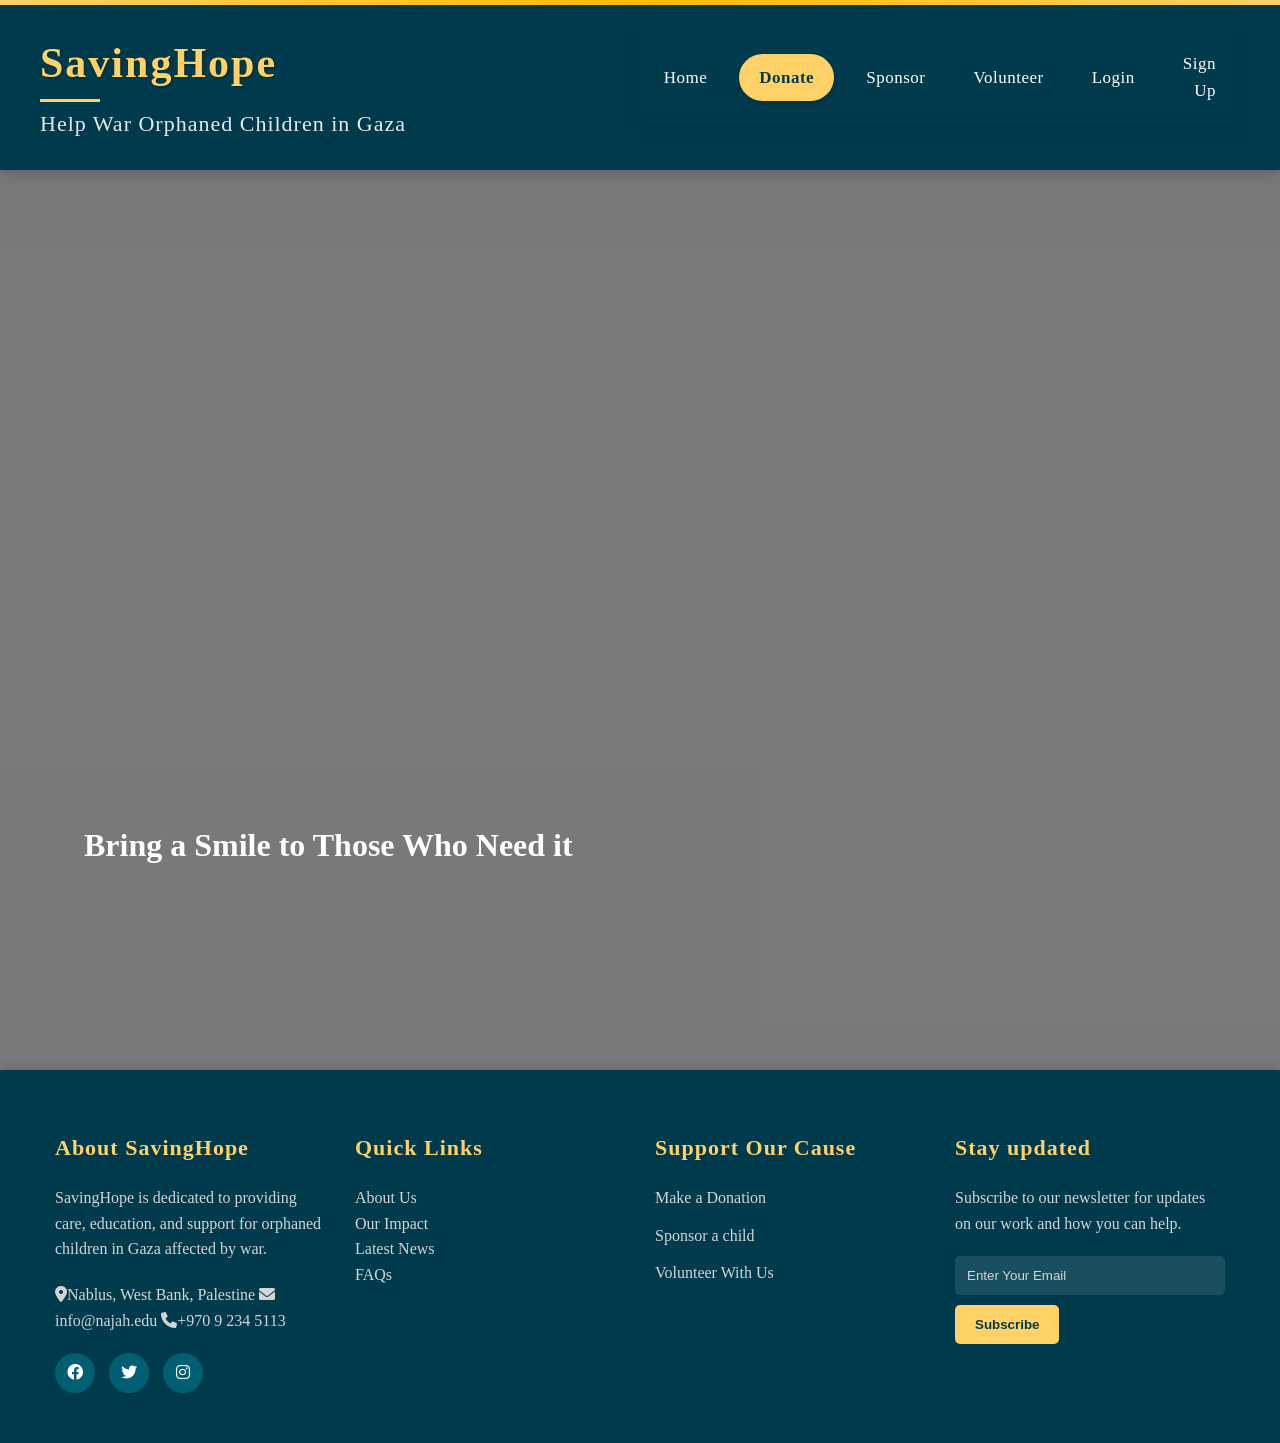
<file: index.html>
<!DOCTYPE html>
<html lang="en">
<head>
    <meta charset="UTF-8">
    <meta name="viewport" content="width=device-width, initial-scale=1.0">
    <title>Saving Hope -Gaza</title>
    <link rel="stylesheet" href="css/style.css">
    <link rel="stylesheet" href="css/header.css">
    <link rel="stylesheet" href="css/footer.css">
    <link rel="stylesheet" href="css/homepage.css">
    <link rel="stylesheet" href="https://cdnjs.cloudflare.com/ajax/libs/font-awesome/6.0.0-beta3/css/all.min.css">
</head>
<body>
    <header class="header">
        <div class="header-content">
            <div class="header-left">
                <h1 class="project-title">SavingHope</h1>
                <h2 class="project-subtitle">Help War Orphaned Children in Gaza</h2>
            </div>

            <div class="header-right">
                <nav class="navbar">
                    <a href="index.html">Home</a>
                    <a href="donate.html" class="donate-btn">Donate</a>
                    <a href="#sponsor">Sponsor</a>
                    <a href="#volunteer">Volunteer</a>
                    <a href="#login">Login</a>
                    <a href="#signup">Sign Up</a>
                </nav>
            </div>
        </div>
    </header>

    <main class="homepage">
        <div class="container">
            <div class="text-area">
                <h1>Bring a Smile to Those Who Need it</h1>
            </div>
        </div>
    </main>

    <footer class="footer">
        <div class="footer-content">
            <div class="footer-section about">
                <h3 class="footer-heading">About SavingHope</h3>
                <p>SavingHope is dedicated to providing care, education, and support for orphaned children in Gaza affected by war.</p>
                <div class="contact">
                    <span><i class="fas fa-map-marker-alt"></i>Nablus, West Bank, Palestine</span>
                    <span><i class="fas fa-envelope"></i>info@najah.edu</span>
                    <span><i class="fas fa-phone"></i>+970 9 234 5113</span>
                </div>
                <div class="socials">
                    <a href="#"><i class="fab fa-facebook"></i></a>
                    <a href="#"><i class="fab fa-twitter"></i></a>
                    <a href="#"><i class="fab fa-instagram"></i></a>
                </div>
            </div>

            <div class="footer-section links">
                <h3 class="footer-heading">Quick Links</h3>
                <ul>
                    <li><a href="#">About Us</a></li>
                    <li><a href="#">Our Impact</a></li>
                    <li><a href="#">Latest News</a></li>
                    <li><a href="#">FAQs</a></li>
                </ul>
            </div>

            <div class="footer-section support">
                <h3 class="footer-heading">Support Our Cause</h3>
                <ul>
                    <li><a href="donate.html">Make a Donation</a></li>
                    <li><a href="#">Sponsor a child</a></li>
                    <li><a href="#">Volunteer With Us</a></li>
                </ul>
            </div>

            <div class="footer-section newsletter">
                <h3 class="footer-heading">Stay updated</h3>
                <p>Subscribe to our newsletter for updates on our work and how you can help.</p>
                <form action="#" method="post">
                    <input type="email" name="email" class="newsletter-input" placeholder="Enter Your Email">
                    <button type="submit" class="newsletter-btn">Subscribe</button>
                </form>
            </div>
        </div>
    </footer>
    
</body>
</html>
</file>
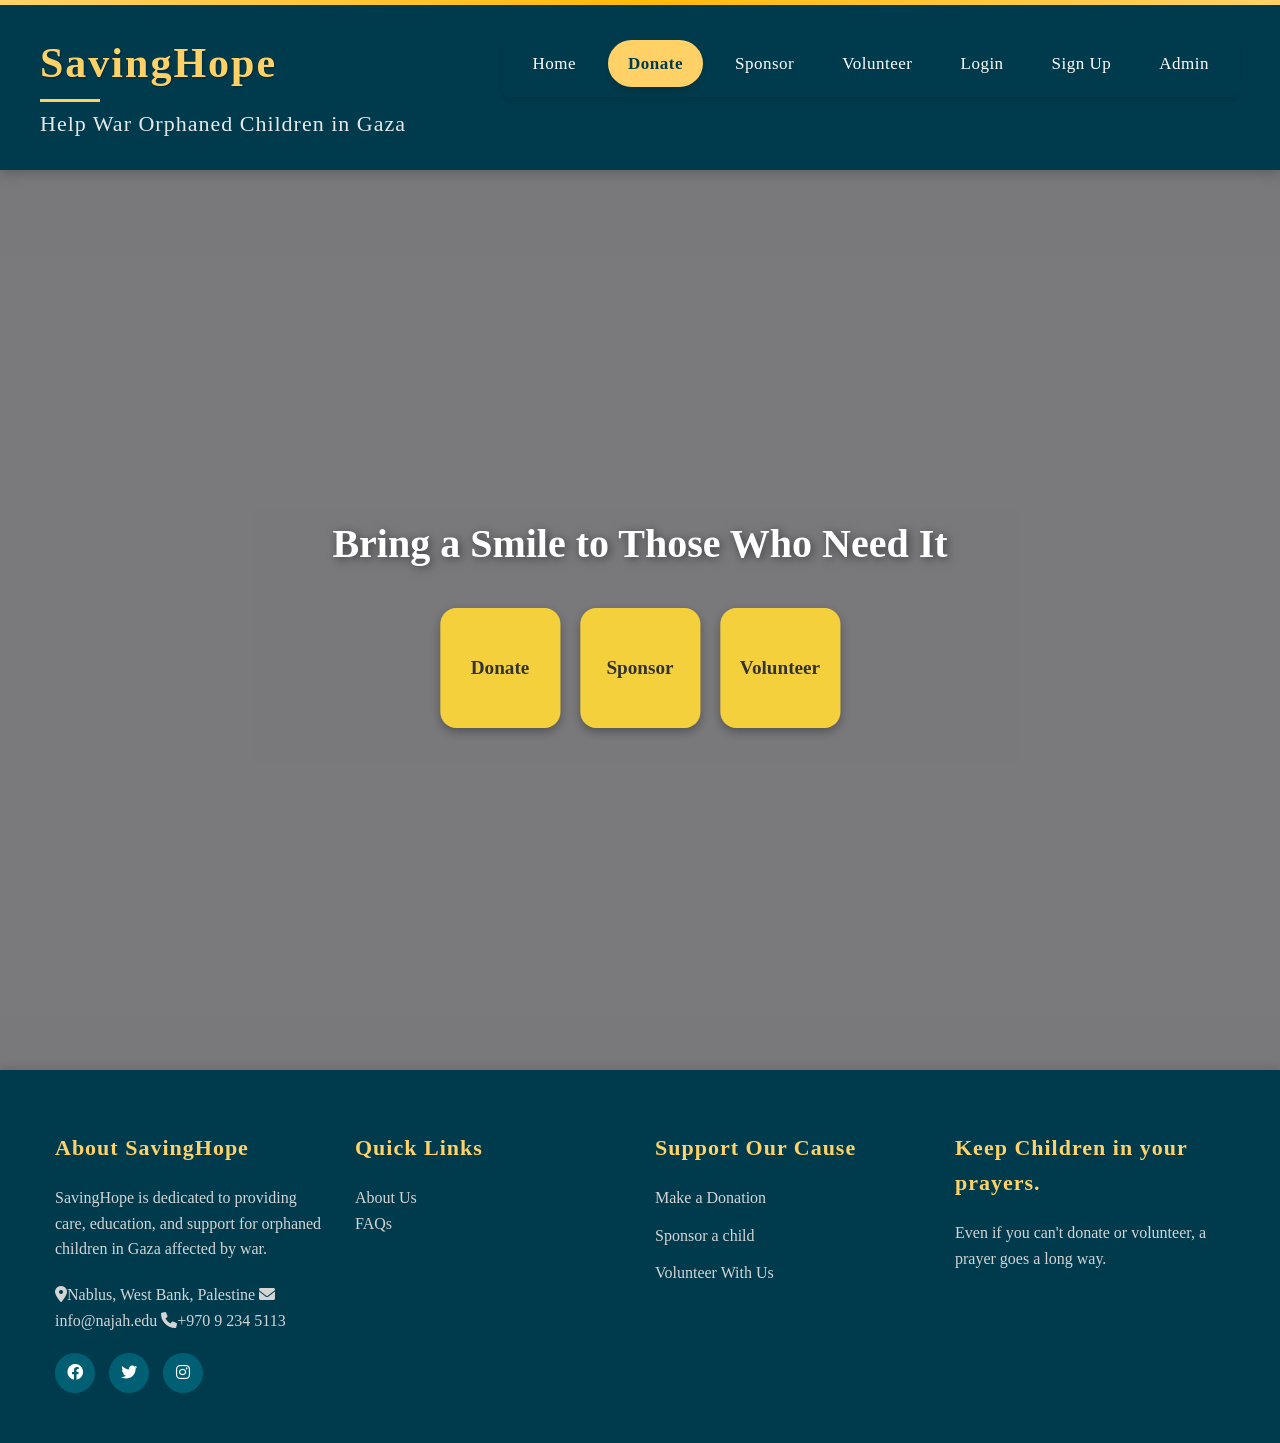
<file: WebHW/index.html>
<!DOCTYPE html>
<html lang="en">
<head>
  <meta charset="UTF-8">
  <meta name="viewport" content="width=device-width, initial-scale=1.0">
  <title>Saving Hope -Gaza</title>
  <link rel="stylesheet" href="style.css">
  <link rel="stylesheet" href="header.css">
  <link rel="stylesheet" href="footer.css">
  <link rel="stylesheet" href="homepage.css">
  <link rel="stylesheet" href="https://cdnjs.cloudflare.com/ajax/libs/font-awesome/6.0.0-beta3/css/all.min.css">

  <script>
    function checkAdminAccess() {
      const password = prompt("Enter admin password:");
      const correctPassword = "123";

      if (password === correctPassword) {

        window.location.href = "admin.html";
      } else {
        alert("Incorrect password. Access denied.");
      }
    }
  </script>


</head>
<body>
<header class="header">
  <div class="header-content">
    <div class="header-left">
      <h1 class="project-title">SavingHope</h1>
      <h2 class="project-subtitle">Help War Orphaned Children in Gaza</h2>
    </div>

    <div class="header-right">
      <nav class="navbar">
        <a href="index.html">Home</a>
        <a href="donate.html" class="donate-btn">Donate</a>
        <a href="sponsor.html">Sponsor</a>
        <a href="volunteer.html">Volunteer</a>
        <a href="login.html">Login</a>
        <a href="signup.html">Sign Up</a>
        <a href="#" onclick="checkAdminAccess()">Admin</a>

      </nav>
    </div>
  </div>
</header>

<main class="homepage">
  <div class="container">
    <div class="content">
      <h1 class="text-area">Bring a Smile to Those Who Need It</h1>
      <div class="buttons">
        <a href="donate.html" class="btn-card">
          <span>Donate</span>
        </a>
        <a href="sponsor.html" class="btn-card">
          <span>Sponsor</span>
        </a>
        <a href="volunteer.html" class="btn-card">
          <span>Volunteer</span>
        </a>
      </div>
    </div>
  </div>
</main>

<footer class="footer">
  <div class="footer-content">
    <div class="footer-section about">
      <h3 class="footer-heading">About SavingHope</h3>
      <p>SavingHope is dedicated to providing care, education, and support for orphaned children in Gaza affected by war.</p>
      <div class="contact">
        <span><i class="fas fa-map-marker-alt"></i>Nablus, West Bank, Palestine</span>
        <span><i class="fas fa-envelope"></i>info@najah.edu</span>
        <span><i class="fas fa-phone"></i>+970 9 234 5113</span>
      </div>
      <div class="socials">
        <a href="https://www.najah.edu"><i class="fab fa-facebook"></i></a>
        <a href="https://www.najah.edu"><i class="fab fa-twitter"></i></a>
        <a href="https://www.najah.edu"><i class="fab fa-instagram"></i></a>
      </div>
    </div>

    <div class="footer-section links">
      <h3 class="footer-heading">Quick Links</h3>
      <ul>
        <li><a href="aboutus.html">About Us</a></li>

        <li><a href="faqs.html">FAQs</a></li>
      </ul>
    </div>

    <div class="footer-section support">
      <h3 class="footer-heading">Support Our Cause</h3>
      <ul>
        <li><a href="donate.html">Make a Donation</a></li>
        <li><a href="sponsor.html">Sponsor a child</a></li>
        <li><a href="volunteer.html">Volunteer With Us</a></li>
      </ul>
    </div>

    <div class="footer-section newsletter">
      <h3 class="footer-heading">Keep Children in your prayers.</h3>
      <p>Even if you can't donate or volunteer, a prayer goes a long way.</p>

    </div>
  </div>
</footer>

</body>
</html>
</file>
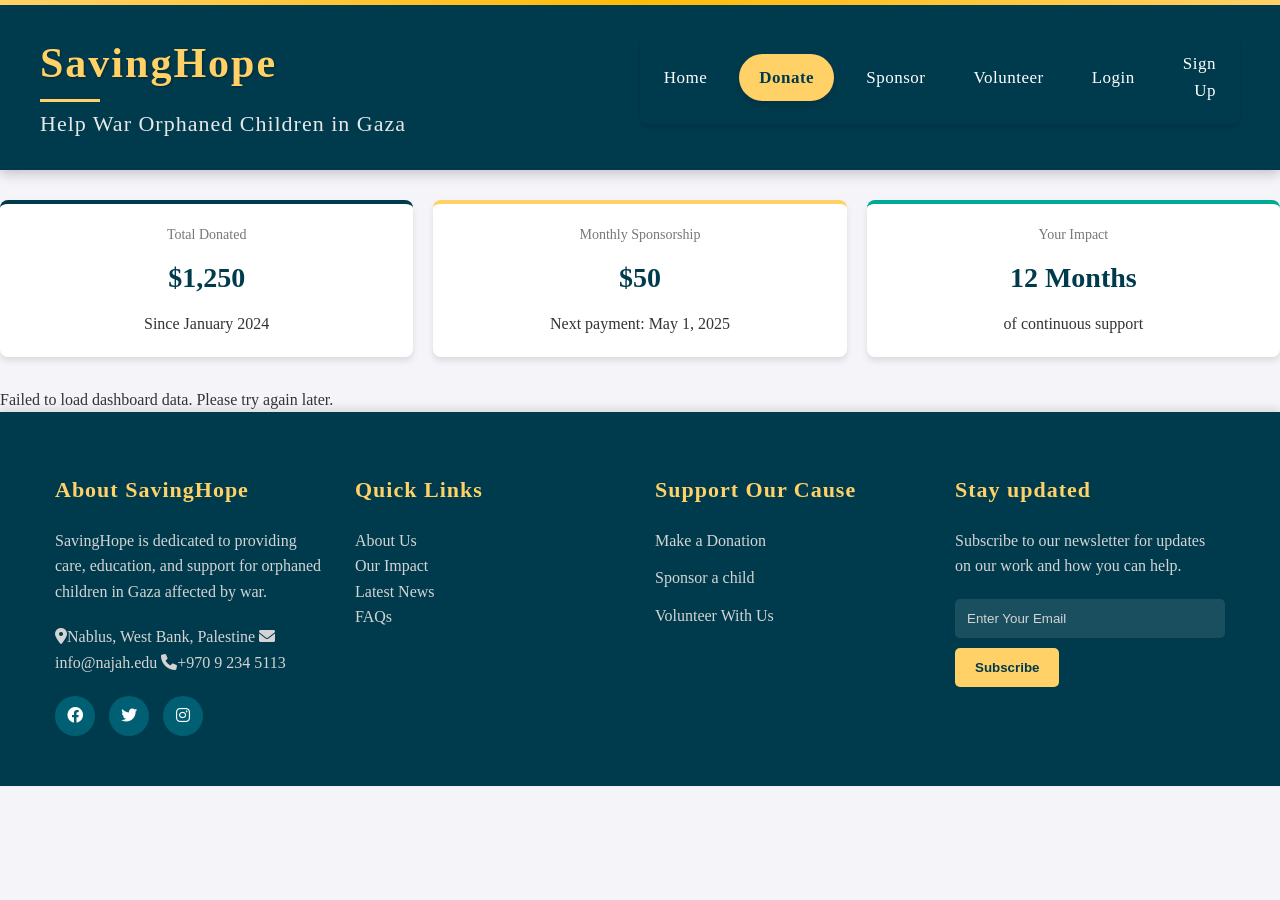
<file: dashboard.html>
<!DOCTYPE html>
<html lang="en">
<head>
    <meta charset="UTF-8">
    <meta name="viewport" content="width=device-width, initial-scale=1.0">
    <title>Donor Dashboard</title>
    <link rel="stylesheet" href="dashboardpage/dash.css">
    <link rel="stylesheet" href="css/style.css">
    <link rel="stylesheet" href="css/header.css">
    <link rel="stylesheet" href="css/footer.css">
    <link rel="stylesheet" href="css/homepage.css">
    <link rel="stylesheet" href="donationpage/donate.css">
    <link rel="stylesheet" href="https://cdnjs.cloudflare.com/ajax/libs/font-awesome/6.0.0-beta3/css/all.min.css">
</head>
<body>
        <header class="header">
            <div class="header-content">
                <div class="header-left">
                    <h1 class="project-title">SavingHope</h1>
                    <h2 class="project-subtitle">Help War Orphaned Children in Gaza</h2>
                </div>
    
                <div class="header-right">
                    <nav class="navbar">
                        <a href="index.html">Home</a>
                        <a href="donate.html" class="donate-btn">Donate</a>
                        <a href="sponsor.html">Sponsor</a>
                        <a href="volunteer.html">Volunteer</a>
                        <a href="#login">Login</a>
                        <a href="#signup">Sign Up</a>
                    </nav>
                </div>
            </div>
        </header>

        <div class="donation-stats">
            <div class="stat-card">
                <div class="stat-label">Total Donated</div>
                <div class="stat-value">$1,250</div>
                <div class="stat-desc">Since January 2024</div>
            </div>
            <div class="stat-card monthly">
                <div class="stat-label">Monthly Sponsorship</div>
                <div class="stat-value">$50</div>
                <div class="stat-desc">Next payment: May 1, 2025</div>
            </div>
            <div class="stat-card impact">
                <div class="stat-label">Your Impact</div>
                <div class="stat-value">12 Months</div>
                <div class="stat-desc">of continuous support</div>
            </div>
        </div>
        
        <div class="dashboard">
            <div class="main-content">
                <div class="card">
                    <div class="card-header">
                        <h2 class="card-title">Your Sponsored Child</h2>
                        <div class="card-action">View full profile</div>
                    </div>
                    <div class="sponsored-child">
                        <img alt="Sponsored child" class="child-photo">
                        <h3 class="child-name">amar</h3>
                        <div class="child-age">10 years old • black</div>
                        <p>Amar loves drawing and wants to become an artist someday. Your support provides him with education, healthcare, and nutrition.</p>
                        
                        <div class="progress-container">
                            <div class="progress-label">
                                <span>Education Fund</span>
                                <span>75%</span>
                            </div>
                            <div class="progress-bar">
                                <div class="progress-fill"></div>
                            </div>
                        </div>
                        
                        <button class="btn btn-primary">Send Special Gift</button>
                        
                        <div class="child-updates">
                            <h4>Recent Updates</h4>
                            <div class="update-item">
                                <div class="update-date">April 12, 2025</div>
                                <div class="update-content">Amar received your birthday gift and was thrilled! She drew a thank you card which will arrive in your mail soon.</div>
                            </div>
                            <div class="update-item">
                                <div class="update-date">March 25, 2025</div>
                                <div class="update-content">Amar completed her second term with excellent grades in Mathematics and Science.</div>
                            </div>
                        </div>
                    </div>
                </div>
                
                <div class="card">
                    <div class="card-header">
                        <h2 class="card-title">Donation History</h2>
                        <div class="card-action">View all</div>
                    </div>
                    <table class="donation-table">
                        <thead>
                            <tr>
                                <th>Date</th>
                                <th>Type</th>
                                <th>Amount</th>
                                <th>Status</th>
                            </tr>
                        </thead>
                        <tbody>
                            <tr>
                                <td>Apr 1, 2025</td>
                                <td>Monthly Sponsorship</td>
                                <td>$50.00</td>
                                <td><span class="badge badge-success">Completed</span></td>
                            </tr>
                            <tr>
                                <td>Mar 1, 2025</td>
                                <td>Monthly Sponsorship</td>
                                <td>$50.00</td>
                                <td><span class="badge badge-success">Completed</span></td>
                            </tr>
                            <tr>
                                <td>Feb 14, 2025</td>
                                <td>Special Gift</td>
                                <td>$25.00</td>
                                <td><span class="badge badge-success">Completed</span></td>
                            </tr>
                            <tr>
                                <td>Feb 1, 2025</td>
                                <td>Monthly Sponsorship</td>
                                <td>$50.00</td>
                                <td><span class="badge badge-success">Completed</span></td>
                            </tr>
                            <tr>
                                <td>Jan 1, 2025</td>
                                <td>Monthly Sponsorship</td>
                                <td>$50.00</td>
                                <td><span class="badge badge-success">Completed</span></td>
                            </tr>
                        </tbody>
                    </table>
                </div>
            </div>
            
            <div class="sidebar">
                <div class="card sidebar-section">
                    <h3 class="sidebar-title">Profile Information</h3>
                    <div>
                        <strong>Name:</strong> alaa<br>
                        <strong>Email:</strong> alaa@gmail.com<br>
                        <strong>Phone:</strong> 0595765834<br>
                        <strong>Member since:</strong> January 2024
                    </div>
                    <div style="margin-top: 15px;">
                        <button class="btn btn-outline">Edit Profile</button>
                    </div>
                </div>
                
                <div class="card sidebar-section">
                    <h3 class="sidebar-title">Upcoming Events</h3>
                    <div class="update-item">
                        <div class="update-date">May 15, 2025</div>
                        <div class="update-content"><strong>Donor Webinar:</strong> Meet our field workers in Ethiopia</div>
                    </div>
                    <div class="update-item">
                        <div class="update-date">June 1, 2025</div>
                        <div class="update-content"><strong>Letter Exchange:</strong> Next opportunity to write to Amar</div>
                    </div>
                </div>
                
                <div class="tip-card">
                    <div class="tip-title">Did you know?</div>
                    <p>You can increase your impact by setting up automatic donation matching with your employer. Many companies match charitable donations up to 100%!</p>
                </div>
            </div>
        </div>
        
        <footer class="footer">
            <div class="footer-content">
                <div class="footer-section about">
                    <h3 class="footer-heading">About SavingHope</h3>
                    <p>SavingHope is dedicated to providing care, education, and support for orphaned children in Gaza affected by war.</p>
                    <div class="contact">
                        <span><i class="fas fa-map-marker-alt"></i>Nablus, West Bank, Palestine</span>
                        <span><i class="fas fa-envelope"></i>info@najah.edu</span>
                        <span><i class="fas fa-phone"></i>+970 9 234 5113</span>
                    </div>
                    <div class="socials">
                        <a href="#"><i class="fab fa-facebook"></i></a>
                        <a href="#"><i class="fab fa-twitter"></i></a>
                        <a href="#"><i class="fab fa-instagram"></i></a>
                    </div>
                </div>
    
                <div class="footer-section links">
                    <h3 class="footer-heading">Quick Links</h3>
                    <ul>
                        <li><a href="#">About Us</a></li>
                        <li><a href="#">Our Impact</a></li>
                        <li><a href="#">Latest News</a></li>
                        <li><a href="#">FAQs</a></li>
                    </ul>
                </div>
    
                <div class="footer-section support">
                    <h3 class="footer-heading">Support Our Cause</h3>
                    <ul>
                        <li><a href="donate.html">Make a Donation</a></li>
                        <li><a href="#">Sponsor a child</a></li>
                        <li><a href="#">Volunteer With Us</a></li>
                    </ul>
                </div>
    
                <div class="footer-section newsletter">
                    <h3 class="footer-heading">Stay updated</h3>
                    <p>Subscribe to our newsletter for updates on our work and how you can help.</p>
                    <form action="#" method="post">
                        <input type="email" name="email" class="newsletter-input" placeholder="Enter Your Email">
                        <button type="submit" class="newsletter-btn">Subscribe</button>
                    </form>
                </div>
            </div>
        </footer>

        <script src="dashboardpage/dashboard.js"></script>
</body>
</html>
</file>
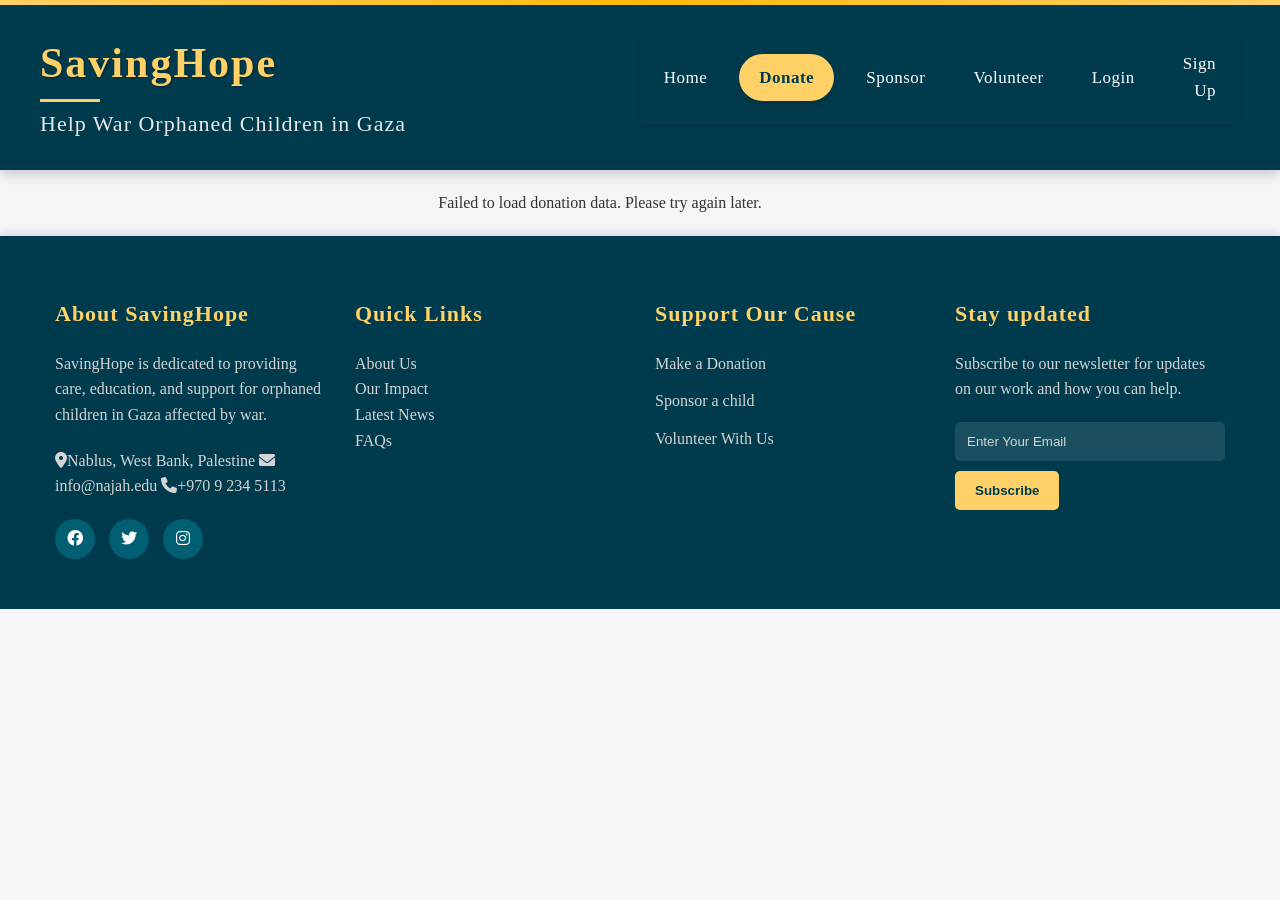
<file: donate.html>
<!DOCTYPE html>
<html lang="en">
<head>
    <meta charset="UTF-8">
    <meta name="viewport" content="width=device-width, initial-scale=1.0">
    <title>Saving Hope -Gaza</title>
    <link rel="stylesheet" href="css/style.css">
    <link rel="stylesheet" href="css/header.css">
    <link rel="stylesheet" href="css/footer.css">
    <link rel="stylesheet" href="css/homepage.css">
    <link rel="stylesheet" href="donationpage/donate.css">
    <link rel="stylesheet" href="https://cdnjs.cloudflare.com/ajax/libs/font-awesome/6.0.0-beta3/css/all.min.css">
</head>
<body>
    <header class="header">
        <div class="header-content">
            <div class="header-left">
                <h1 class="project-title">SavingHope</h1>
                <h2 class="project-subtitle">Help War Orphaned Children in Gaza</h2>
            </div>

            <div class="header-right">
                <nav class="navbar">
                    <a href="index.html">Home</a>
                    <a href="donate.html" class="donate-btn">Donate</a>
                    <a href="#sponsor">Sponsor</a>
                    <a href="#volunteer">Volunteer</a>
                    <a href="#login">Login</a>
                    <a href="#signup">Sign Up</a>
                </nav>
            </div>
        </div>
    </header>

    <main class="donatepage">
        <div id="donations-container">
            
        </div>
    </main>

    <footer class="footer">
        <div class="footer-content">
            <div class="footer-section about">
                <h3 class="footer-heading">About SavingHope</h3>
                <p>SavingHope is dedicated to providing care, education, and support for orphaned children in Gaza affected by war.</p>
                <div class="contact">
                    <span><i class="fas fa-map-marker-alt"></i>Nablus, West Bank, Palestine</span>
                    <span><i class="fas fa-envelope"></i>info@najah.edu</span>
                    <span><i class="fas fa-phone"></i>+970 9 234 5113</span>
                </div>
                <div class="socials">
                    <a href="#"><i class="fab fa-facebook"></i></a>
                    <a href="#"><i class="fab fa-twitter"></i></a>
                    <a href="#"><i class="fab fa-instagram"></i></a>
                </div>
            </div>

            <div class="footer-section links">
                <h3 class="footer-heading">Quick Links</h3>
                <ul>
                    <li><a href="#">About Us</a></li>
                    <li><a href="#">Our Impact</a></li>
                    <li><a href="#">Latest News</a></li>
                    <li><a href="#">FAQs</a></li>
                </ul>
            </div>

            <div class="footer-section support">
                <h3 class="footer-heading">Support Our Cause</h3>
                <ul>
                    <li><a href="donate.html">Make a Donation</a></li>
                    <li><a href="#">Sponsor a child</a></li>
                    <li><a href="#">Volunteer With Us</a></li>
                </ul>
            </div>

            <div class="footer-section newsletter">
                <h3 class="footer-heading">Stay updated</h3>
                <p>Subscribe to our newsletter for updates on our work and how you can help.</p>
                <form action="#" method="post">
                    <input type="email" name="email" class="newsletter-input" placeholder="Enter Your Email">
                    <button type="submit" class="newsletter-btn">Subscribe</button>
                </form>
            </div>
        </div>
    </footer>
    <script src="donationpage/donations.js"></script>
</body>
</html>
</file>
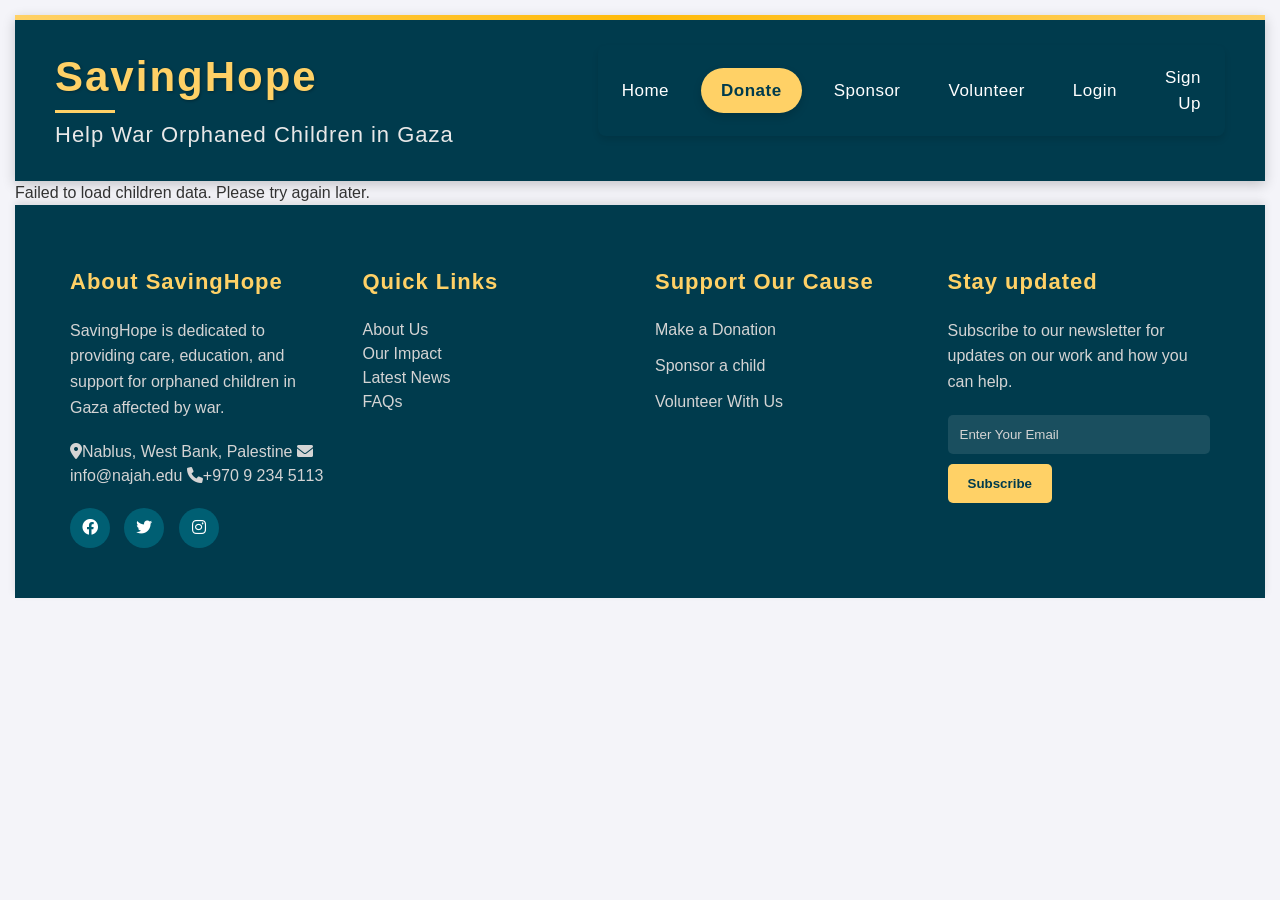
<file: sponsor.html>
<!DOCTYPE html>
<html lang="en">
<head>
    <meta charset="UTF-8">
    <meta name="viewport" content="width=device-width, initial-scale=1.0">
    <title>Saving Hope -Gaza</title>
    <link rel="stylesheet" href="css/style.css">
    <link rel="stylesheet" href="css/header.css">
    <link rel="stylesheet" href="css/footer.css">
    <link rel="stylesheet" href="css/homepage.css">
    <link rel="stylesheet" href="https://cdnjs.cloudflare.com/ajax/libs/font-awesome/6.0.0-beta3/css/all.min.css">
    <link rel="stylesheet" href="sponsorpage/sponsor.css">
</head>
<body>
    <header class="header">
        <div class="header-content">
            <div class="header-left">
                <h1 class="project-title">SavingHope</h1>
                <h2 class="project-subtitle">Help War Orphaned Children in Gaza</h2>
            </div>

            <div class="header-right">
                <nav class="navbar">
                    <a href="index.html">Home</a>
                    <a href="donate.html" class="donate-btn">Donate</a>
                    <a href="sponsor.html">Sponsor</a>
                    <a href="#volunteer">Volunteer</a>
                    <a href="#login">Login</a>
                    <a href="#signup">Sign Up</a>
                </nav>
            </div>
        </div>
    </header>

    <main class="homepage">
      <div class="orphan-cards-container">
        <!--cards will be here.-->
        <div class="loading-indicator">Loading children's profiles...</div>
    </div>
    </main>

    <footer class="footer">
        <div class="footer-content">
            <div class="footer-section about">
                <h3 class="footer-heading">About SavingHope</h3>
                <p>SavingHope is dedicated to providing care, education, and support for orphaned children in Gaza affected by war.</p>
                <div class="contact">
                    <span><i class="fas fa-map-marker-alt"></i>Nablus, West Bank, Palestine</span>
                    <span><i class="fas fa-envelope"></i>info@najah.edu</span>
                    <span><i class="fas fa-phone"></i>+970 9 234 5113</span>
                </div>
                <div class="socials">
                    <a href="#"><i class="fab fa-facebook"></i></a>
                    <a href="#"><i class="fab fa-twitter"></i></a>
                    <a href="#"><i class="fab fa-instagram"></i></a>
                </div>
            </div>

            <div class="footer-section links">
                <h3 class="footer-heading">Quick Links</h3>
                <ul>
                    <li><a href="#">About Us</a></li>
                    <li><a href="#">Our Impact</a></li>
                    <li><a href="#">Latest News</a></li>
                    <li><a href="#">FAQs</a></li>
                </ul>
            </div>

            <div class="footer-section support">
                <h3 class="footer-heading">Support Our Cause</h3>
                <ul>
                    <li><a href="donate.html">Make a Donation</a></li>
                    <li><a href="sponsor.html">Sponsor a child</a></li>
                    <li><a href="#">Volunteer With Us</a></li>
                </ul>
            </div>

            <div class="footer-section newsletter">
                <h3 class="footer-heading">Stay updated</h3>
                <p>Subscribe to our newsletter for updates on our work and how you can help.</p>
                <form action="#" method="post">
                    <input type="email" name="email" class="newsletter-input" placeholder="Enter Your Email">
                    <button type="submit" class="newsletter-btn">Subscribe</button>
                </form>
            </div>
        </div>
    </footer>

    <script src="sponsorpage/orphan_cards.js"></script>
</body>
</html>
</file>
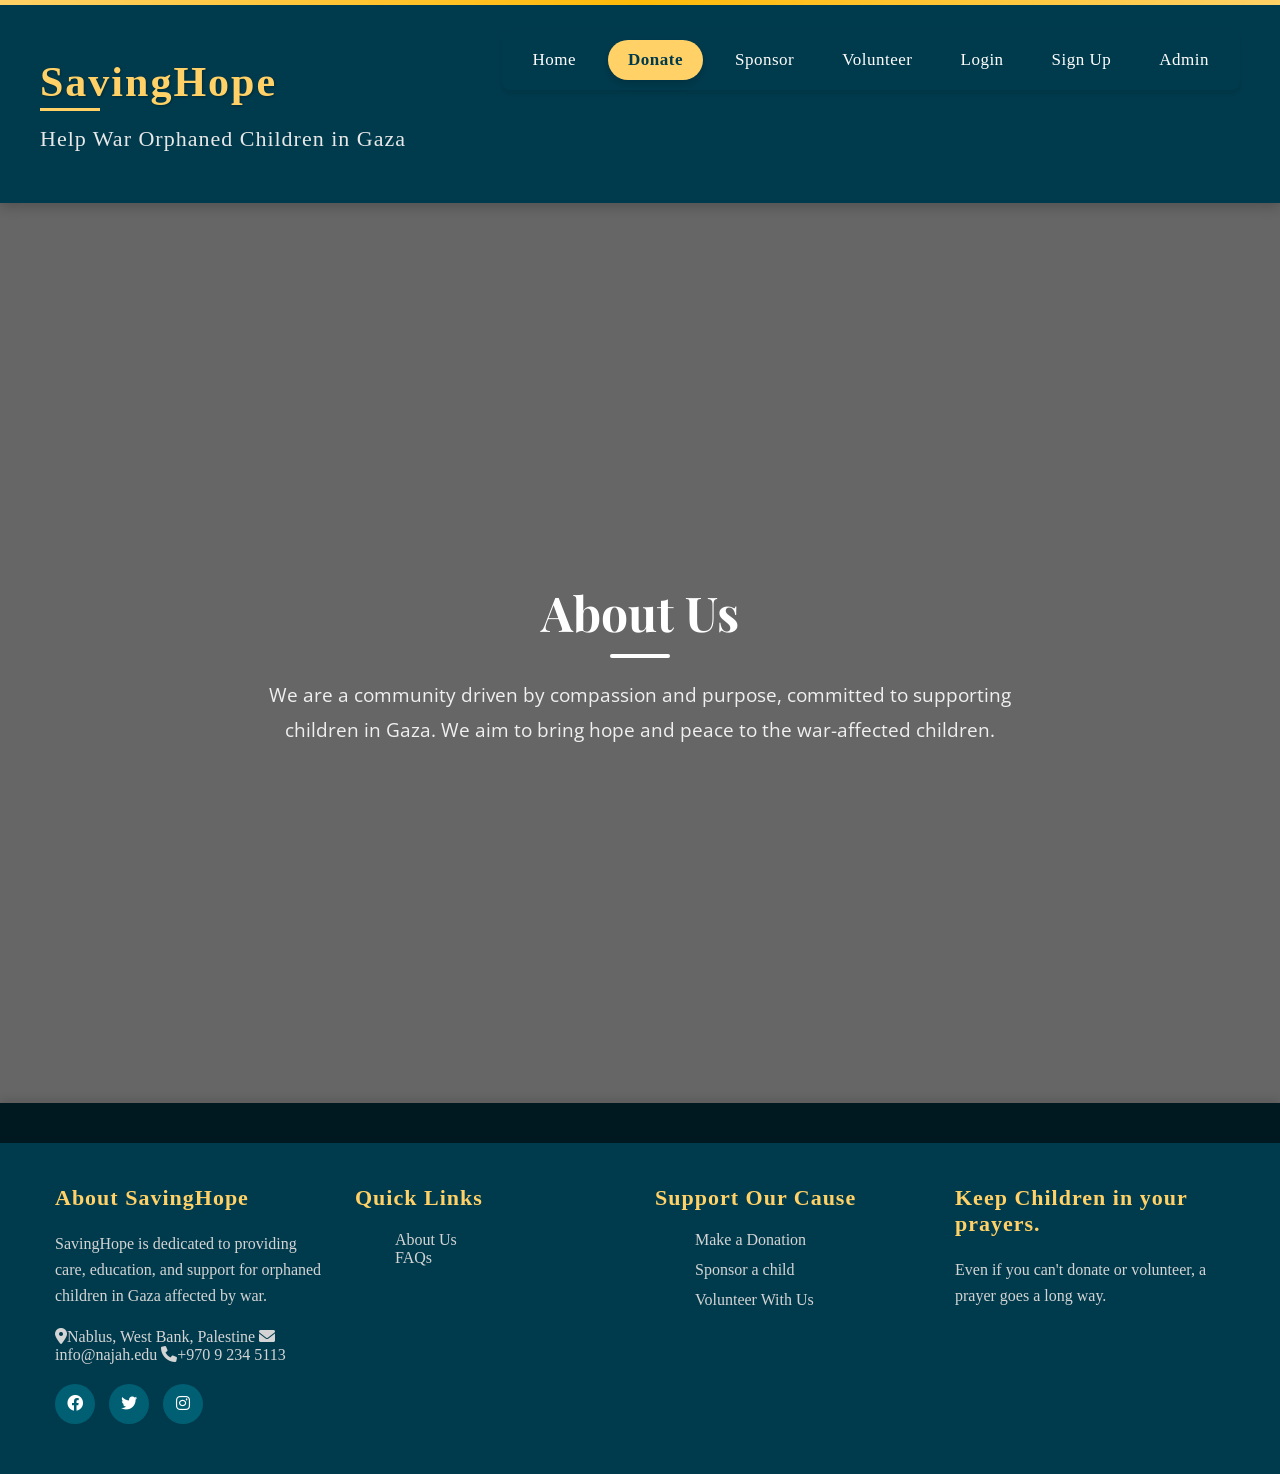
<file: WebHW/aboutus.html>
<!DOCTYPE html>
<html lang="en">
<head>
    <meta charset="UTF-8" />
    <meta name="viewport" content="width=device-width, initial-scale=1.0"/>
    <title>About Us</title>
    <link rel="stylesheet" href="aboutus.css" />
    <link rel="stylesheet" href="https://cdnjs.cloudflare.com/ajax/libs/font-awesome/6.0.0-beta3/css/all.min.css">
    <link rel="stylesheet" href="header.css">
    <link rel="stylesheet" href="footer.css">
    <link href="https://fonts.googleapis.com/css2?family=Roboto:wght@400;700&display=swap" rel="stylesheet">


    <script>
        function checkAdminAccess() {
            const password = prompt("Enter admin password:");
            const correctPassword = "123";

            if (password === correctPassword) {

                window.location.href = "admin.html";
            } else {
                alert("Incorrect password. Access denied.");
            }
        }
    </script>

</head>
<body>

<header class="header">
    <div class="header-content">
        <div class="header-left">
            <h1 class="project-title">SavingHope</h1>
            <h2 class="project-subtitle">Help War Orphaned Children in Gaza</h2>
        </div>

        <div class="header-right">
            <nav class="navbar">
                <a href="index.html">Home</a>
                <a href="donate.html" class="donate-btn">Donate</a>
                <a href="sponsor.html">Sponsor</a>
                <a href="volunteer.html">Volunteer</a>
                <a href="login.html">Login</a>
                <a href="signup.html">Sign Up</a>
                <a href="#" onclick="checkAdminAccess()">Admin</a>
            </nav>
        </div>
    </div>
</header>

<section class="about-section">
    <div class="overlay">
        <div class="content">
            <h1 class="fancy-heading">About Us</h1>
            <p>
                We are a community driven by compassion and purpose, committed to supporting children in Gaza. We aim to bring hope and peace to the war-affected children.
            </p>
        </div>
    </div>
</section>


<footer class="footer">
    <div class="footer-content">
        <div class="footer-section about">
            <h3 class="footer-heading">About SavingHope</h3>
            <p>SavingHope is dedicated to providing care, education, and support for orphaned children in Gaza affected by war.</p>
            <div class="contact">
                <span><i class="fas fa-map-marker-alt"></i>Nablus, West Bank, Palestine</span>
                <span><i class="fas fa-envelope"></i>info@najah.edu</span>
                <span><i class="fas fa-phone"></i>+970 9 234 5113</span>
            </div>
            <div class="socials">
                <a href="https://www.najah.edu"><i class="fab fa-facebook"></i></a>
                <a href="https://www.najah.edu"><i class="fab fa-twitter"></i></a>
                <a href="https://www.najah.edu"><i class="fab fa-instagram"></i></a>
            </div>
        </div>

        <div class="footer-section links">
            <h3 class="footer-heading">Quick Links</h3>
            <ul>
                <li><a href="aboutus.html">About Us</a></li>

                <li><a href="faqs.html">FAQs</a></li>
            </ul>
        </div>

        <div class="footer-section support">
            <h3 class="footer-heading">Support Our Cause</h3>
            <ul>
                <li><a href="donate.html">Make a Donation</a></li>
                <li><a href="sponsor.html">Sponsor a child</a></li>
                <li><a href="volunteer.html">Volunteer With Us</a></li>
            </ul>
        </div>

        <div class="footer-section newsletter">
            <h3 class="footer-heading">Keep Children in your prayers.</h3>
            <p>Even if you can't donate or volunteer, a prayer goes a long way.</p>

        </div>
    </div>
</footer>

</body>
</html>
</file>
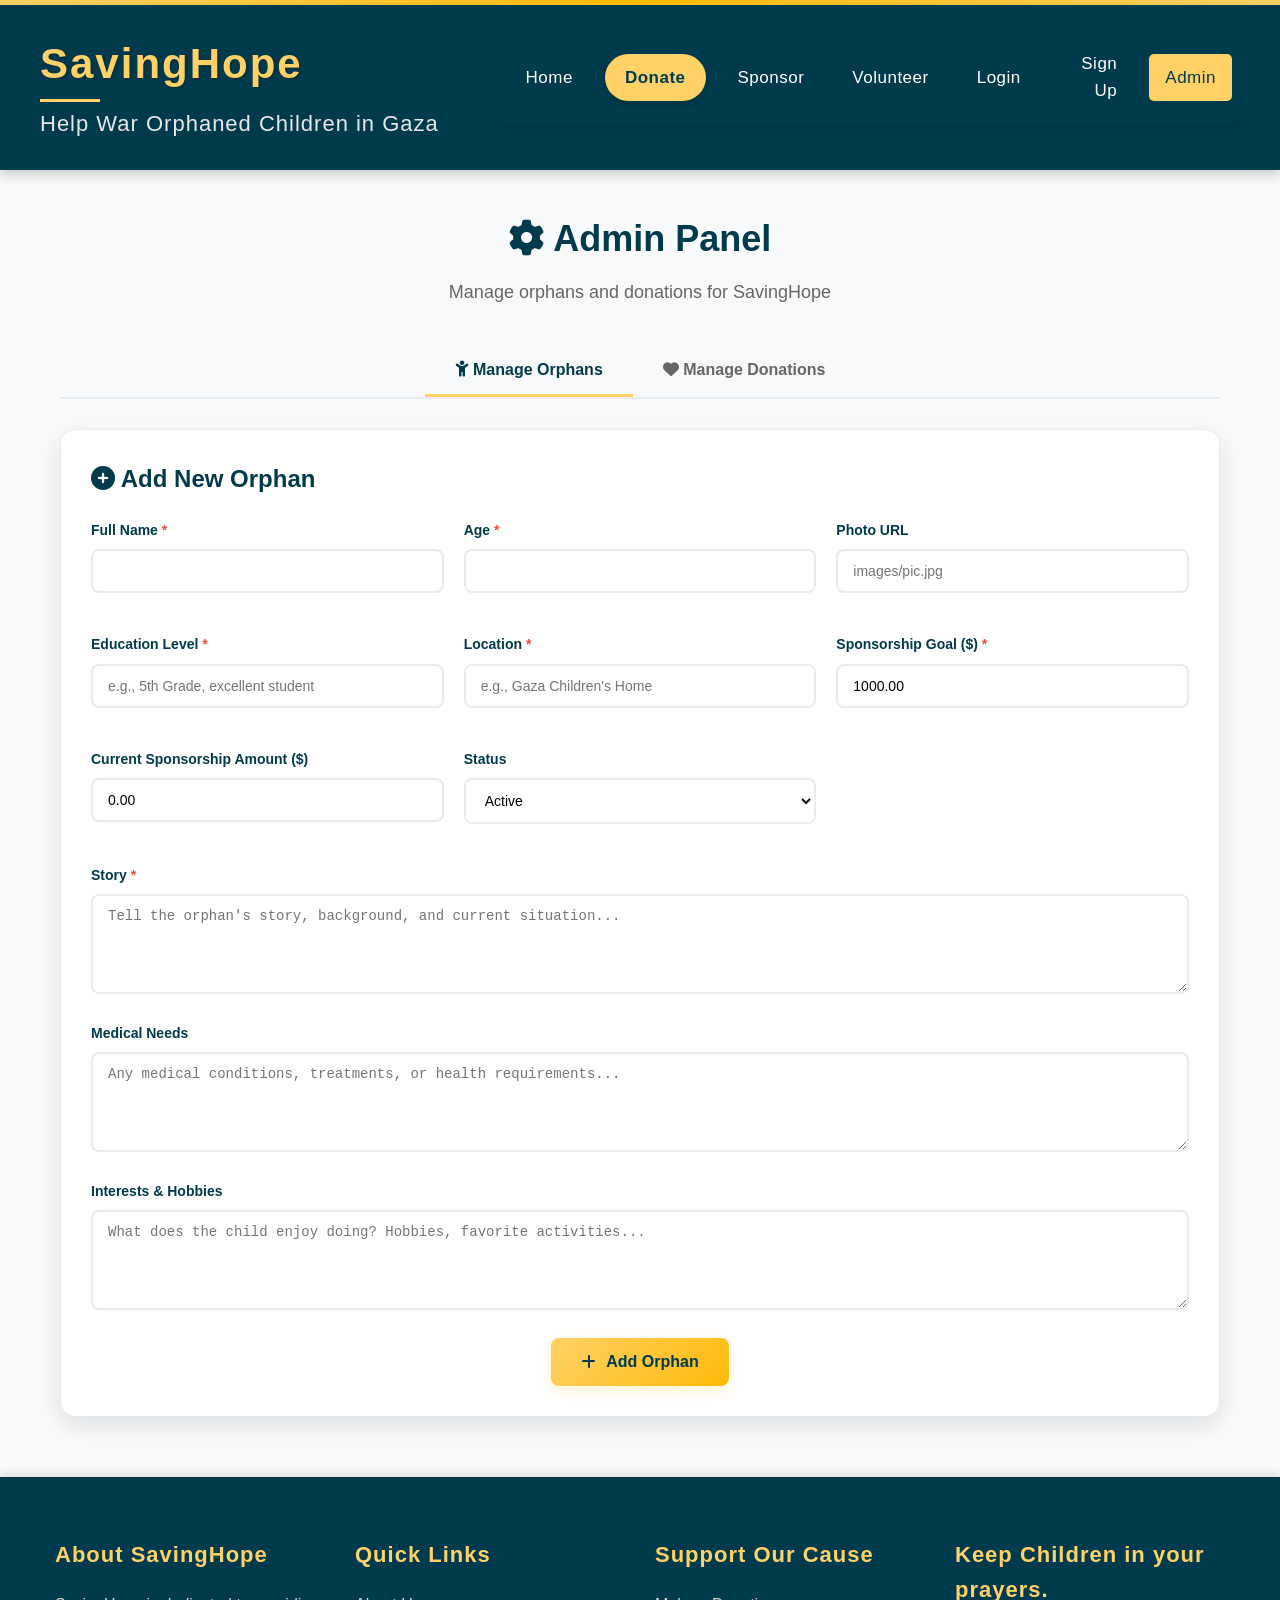
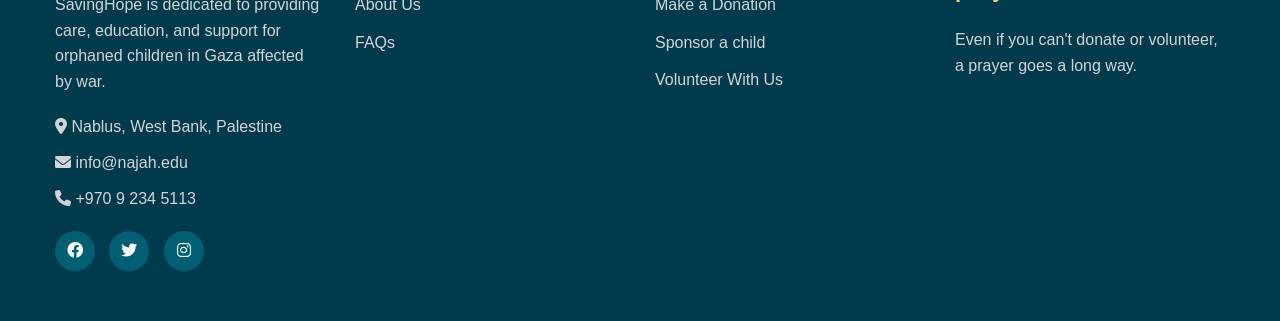
<file: WebHW/admin.html>
<!DOCTYPE html>
<html lang="en">
<head>
  <meta charset="UTF-8">
  <meta name="viewport" content="width=device-width, initial-scale=1.0">
  <title>Admin Panel - SavingHope Gaza</title>
  <link rel="stylesheet" href="https://cdnjs.cloudflare.com/ajax/libs/font-awesome/6.0.0-beta3/css/all.min.css">
  <link rel="stylesheet" href="adminpage/admin.css">
</head>
<body>

<header class="header">
  <div class="header-content">
    <div class="header-left">
      <h1 class="project-title">SavingHope</h1>
      <h2 class="project-subtitle">Help War Orphaned Children in Gaza</h2>
    </div>
    
    <div class="header-right">
      <nav class="navbar">
        <a href="index.html">Home</a>
        <a href="donate.html" class="donate-btn">Donate</a>
        <a href="sponsor.html">Sponsor</a>
        <a href="volunteer.html">Volunteer</a>
        <a href="login.html">Login</a>
        <a href="signup.html">Sign Up</a>
        <a href="admin.html" class="admin-active">Admin</a>
      </nav>
    </div>
  </div>
</header>

<main class="admin-container">
  <div class="admin-header">
    <h1 class="admin-title"><i class="fas fa-cog"></i> Admin Panel</h1>
    <p class="admin-subtitle">Manage orphans and donations for SavingHope</p>
  </div>

  <div class="tab-container">
    <button class="tab-button active" onclick="switchTab('orphans')">
      <i class="fas fa-child"></i> Manage Orphans
    </button>
    <button class="tab-button" onclick="switchTab('donations')">
      <i class="fas fa-heart"></i> Manage Donations
    </button>
  </div>

  <div id="orphans-tab" class="tab-content active">
    <div class="form-card">
      <h3 style="color: #003b4d; margin-bottom: 20px; font-size: 24px;">
        <i class="fas fa-plus-circle"></i> Add New Orphan
      </h3>
      
      <div class="success-message" id="orphan-success">
        <i class="fas fa-check-circle"></i> Orphan added successfully!
      </div>
      
      <div class="error-message" id="orphan-error">
        <i class="fas fa-exclamation-circle"></i> Please fill in all required fields.
      </div>

      <form id="orphan-form">
        <div class="form-grid">
          <div class="form-group">
            <label for="orphan-name">Full Name <span class="required">*</span></label>
            <input type="text" id="orphan-name" name="name" required maxlength="100">
          </div>
          
          <div class="form-group">
            <label for="orphan-age">Age <span class="required">*</span></label>
            <input type="number" id="orphan-age" name="age" required min="1" max="18">
          </div>
          
          <div class="form-group">
            <label for="orphan-photo">Photo URL</label>
            <input type="text" id="orphan-photo" name="photo_url" placeholder="images/pic.jpg">
          </div>
          
          <div class="form-group">
            <label for="orphan-education">Education Level <span class="required">*</span></label>
            <input type="text" id="orphan-education" name="education" required maxlength="255" placeholder="e.g., 5th Grade, excellent student">
          </div>
          
          <div class="form-group">
            <label for="orphan-location">Location <span class="required">*</span></label>
            <input type="text" id="orphan-location" name="location" required maxlength="255" placeholder="e.g., Gaza Children's Home">
          </div>
          
          <div class="form-group">
            <label for="orphan-goal">Sponsorship Goal ($) <span class="required">*</span></label>
            <input type="number" id="orphan-goal" name="sponsorship_goal" required min="100" step="0.01" value="1000.00">
          </div>
          
          <div class="form-group">
            <label for="orphan-current">Current Sponsorship Amount ($)</label>
            <input type="number" id="orphan-current" name="sponsorship_amount" min="0" step="0.01" value="0.00">
          </div>
          
          <div class="form-group">
            <label for="orphan-status">Status</label>
            <select id="orphan-status" name="status">
              <option value="active">Active</option>
              <option value="inactive">Inactive</option>
            </select>
          </div>
        </div>
        
        <div class="form-group full-width">
          <label for="orphan-story">Story <span class="required">*</span></label>
          <textarea id="orphan-story" name="story" required placeholder="Tell the orphan's story, background, and current situation..."></textarea>
        </div>
        
        <div class="form-group full-width">
          <label for="orphan-medical">Medical Needs</label>
          <textarea id="orphan-medical" name="medical_needs" placeholder="Any medical conditions, treatments, or health requirements..."></textarea>
        </div>
        
        <div class="form-group full-width">
          <label for="orphan-interests">Interests & Hobbies</label>
          <textarea id="orphan-interests" name="interests" placeholder="What does the child enjoy doing? Hobbies, favorite activities..."></textarea>
        </div>
        
        <button type="submit" class="submit-btn">
          <i class="fas fa-plus"></i> Add Orphan
        </button>
      </form>
    </div>
  </div>

  <div id="donations-tab" class="tab-content">
    <div class="form-card">
      <h3 style="color: #003b4d; margin-bottom: 20px; font-size: 24px;">
        <i class="fas fa-plus-circle"></i> Add New Donation Option
      </h3>
      
      <div class="success-message" id="donation-success">
        <i class="fas fa-check-circle"></i> Donation option added successfully!
      </div>
      
      <div class="error-message" id="donation-error">
        <i class="fas fa-exclamation-circle"></i> Please fill in all required fields.
      </div>

      <form id="donation-form">
        <div class="form-grid">
          <div class="form-group">
            <label for="donation-title">Title <span class="required">*</span></label>
            <input type="text" id="donation-title" name="title" required maxlength="255" placeholder="e.g., Emergency Food Packages">
          </div>
          
          <div class="form-group">
            <label for="donation-price">Price ($) <span class="required">*</span></label>
            <input type="number" id="donation-price" name="price" required min="1" step="0.01" placeholder="25.00">
          </div>
          
          <div class="form-group">
            <label for="donation-image">Image URL</label>
            <input type="text" id="donation-image" name="pic_url" placeholder="images/donate/pic.jpg">
          </div>
          
          <div class="form-group">
            <label for="donation-status">Status</label>
            <select id="donation-status" name="status">
              <option value="active">Active</option>
              <option value="inactive">Inactive</option>
              <option value="completed">Completed</option>
            </select>
          </div>
        </div>
        
        <div class="form-group full-width">
          <label for="donation-description">Description <span class="required">*</span></label>
          <textarea id="donation-description" name="description" required placeholder="Describe what this donation provides and its impact..."></textarea>
        </div>
        
        <button type="submit" class="submit-btn">
          <i class="fas fa-plus"></i> Add Donation Option
        </button>
      </form>
    </div>
  </div>
</main>

<footer class="footer">
  <div class="footer-content">
    <div class="footer-section about">
      <h3 class="footer-heading">About SavingHope</h3>
      <p>SavingHope is dedicated to providing care, education, and support for orphaned children in Gaza affected by war.</p>
      <div class="contact">
        <span><i class="fas fa-map-marker-alt"></i> Nablus, West Bank, Palestine</span>
        <span><i class="fas fa-envelope"></i> info@najah.edu</span>
        <span><i class="fas fa-phone"></i> +970 9 234 5113</span>
      </div>
      <div class="socials">
        <a href="#"><i class="fab fa-facebook"></i></a>
        <a href="#"><i class="fab fa-twitter"></i></a>
        <a href="#"><i class="fab fa-instagram"></i></a>
      </div>
    </div>
    
    <div class="footer-section links">
      <h3 class="footer-heading">Quick Links</h3>
      <ul>
        <li><a href="aboutus.html">About Us</a></li>

        <li><a href="faqs.html">FAQs</a></li>
      </ul>
    </div>

    <div class="footer-section support">
      <h3 class="footer-heading">Support Our Cause</h3>
      <ul>
        <li><a href="donate.html">Make a Donation</a></li>
        <li><a href="sponsor.html">Sponsor a child</a></li>
        <li><a href="volunteer.html">Volunteer With Us</a></li>
      </ul>
    </div>

    <div class="footer-section newsletter">
      <h3 class="footer-heading">Keep Children in your prayers.</h3>
      <p>Even if you can't donate or volunteer, a prayer goes a long way.</p>

    </div>
  </div>
</footer>


<script>
  function switchTab(tabName) {
    const tabContents = document.querySelectorAll('.tab-content');
    tabContents.forEach(tab => {
      tab.classList.remove('active');
    });
    
    const tabButtons = document.querySelectorAll('.tab-button');
    tabButtons.forEach(button => {
      button.classList.remove('active');
    });
    
    document.getElementById(tabName + '-tab').classList.add('active');
    
    event.target.classList.add('active');
  }

  function validateForm(formId) {
    const form = document.getElementById(formId);
    const requiredFields = form.querySelectorAll('[required]');
    let isValid = true;
    
    requiredFields.forEach(field => {
      if (!field.value.trim()) {
        field.style.borderColor = '#e74c3c';
        isValid = false;
      } else {
        field.style.borderColor = '#e9ecef';
      }
    });
    
    return isValid;
  }

  function showMessage(messageId, show = true) {
    const message = document.getElementById(messageId);
    if (show) {
      message.style.display = 'block';
      setTimeout(() => {
        message.style.display = 'none';
      }, 5000);
    } else {
      message.style.display = 'none';
    }
  }

  function resetForm(formId) {
    document.getElementById(formId).reset();
    const inputs = document.querySelectorAll('#' + formId + ' input, #' + formId + ' textarea, #' + formId + ' select');
    inputs.forEach(input => {
      input.style.borderColor = '#e9ecef';
    });
  }

  document.getElementById('orphan-form').addEventListener('submit', function(e) {
    e.preventDefault();
    
    if (!validateForm('orphan-form')) {
      showMessage('orphan-error');
      return;
    }
    
    const formData = new FormData(this);
    const submitBtn = this.querySelector('.submit-btn');
    
    submitBtn.disabled = true;
    submitBtn.innerHTML = '<i class="fas fa-spinner fa-spin"></i> Adding Orphan...';
    
    fetch('adminpage/add_orphan.php', {
      method: 'POST',
      body: formData
    })
    .then(response => response.json())
    .then(data => {
      if (data.success) {
        document.getElementById('orphan-success').innerHTML = 
          '<i class="fas fa-check-circle"></i> ' + data.message;
        showMessage('orphan-success');
        resetForm('orphan-form');
      } else {
        document.getElementById('orphan-error').innerHTML = 
          '<i class="fas fa-exclamation-circle"></i> ' + 
          (data.error || 'An error occurred');
        showMessage('orphan-error');
      }
    })
    .catch(error => {
      console.error('Error:', error);
      document.getElementById('orphan-error').innerHTML = 
        '<i class="fas fa-exclamation-circle"></i> An error occurred while adding the orphan.';
      showMessage('orphan-error');
    })
    .finally(() => {
      submitBtn.disabled = false;
      submitBtn.innerHTML = '<i class="fas fa-plus"></i> Add Orphan';
    });
  });

  document.getElementById('donation-form').addEventListener('submit', function(e) {
    e.preventDefault();
    
    if (!validateForm('donation-form')) {
      showMessage('donation-error');
      return;
    }
    
    const formData = new FormData(this);
    const submitBtn = this.querySelector('.submit-btn');
    
    submitBtn.disabled = true;
    submitBtn.innerHTML = '<i class="fas fa-spinner fa-spin"></i> Adding Donation...';
    
    fetch('adminpage/add_donation.php', {
      method: 'POST',
      body: formData
    })
    .then(response => response.json())
    .then(data => {
      if (data.success) {
        document.getElementById('donation-success').innerHTML = 
          '<i class="fas fa-check-circle"></i> ' + data.message;
        showMessage('donation-success');
        resetForm('donation-form');
      } else {
        document.getElementById('donation-error').innerHTML = 
          '<i class="fas fa-exclamation-circle"></i> ' + 
          (data.error || 'An error occurred');
        showMessage('donation-error');
      }
    })
    .catch(error => {
      console.error('Error:', error);
      document.getElementById('donation-error').innerHTML = 
        '<i class="fas fa-exclamation-circle"></i> An error occurred while adding the donation.';
      showMessage('donation-error');
    })
    .finally(() => {
      submitBtn.disabled = false;
      submitBtn.innerHTML = '<i class="fas fa-plus"></i> Add Donation Option';
    });
  });

  function addRealTimeValidation() {
    const inputs = document.querySelectorAll('input[required], textarea[required]');
    inputs.forEach(input => {
      input.addEventListener('blur', function() {
        if (!this.value.trim()) {
          this.style.borderColor = '#e74c3c';
        } else {
          this.style.borderColor = '#28a745';
        }
      });
      
      input.addEventListener('input', function() {
        if (this.value.trim()) {
          this.style.borderColor = '#e9ecef';
        }
      });
    });
  }

  document.addEventListener('DOMContentLoaded', addRealTimeValidation);
</script>

</body>
</html>
</file>
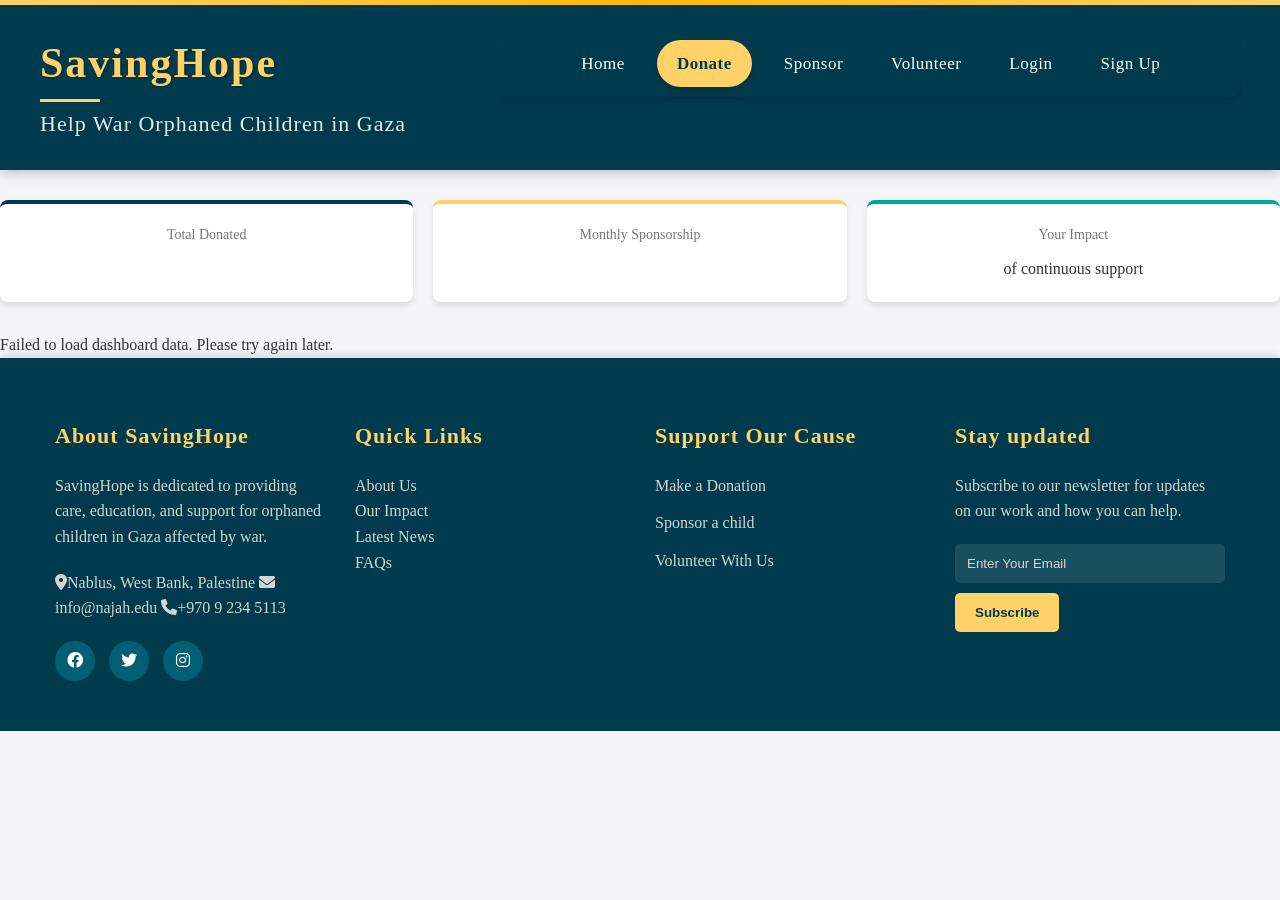
<file: WebHW/dashboard.html>
<!DOCTYPE html>
<html lang="en">
<head>
    <meta charset="UTF-8">
    <meta name="viewport" content="width=device-width, initial-scale=1.0">
    <title>Donor Dashboard</title>

    <link rel="stylesheet" href="dashboardpage/dash.css">

    <link rel="stylesheet" href="style.css">
    <link rel="stylesheet" href="header.css">
    <link rel="stylesheet" href="footer.css">
    <link rel="stylesheet" href="homepage.css">
    <link rel="stylesheet" href="donate.css">
    <link rel="stylesheet" href="https://cdnjs.cloudflare.com/ajax/libs/font-awesome/6.0.0-beta3/css/all.min.css">
</head>
<body>
<header class="header">
    <div class="header-content">
        <div class="header-left">
            <h1 class="project-title">SavingHope</h1>
            <h2 class="project-subtitle">Help War Orphaned Children in Gaza</h2>
        </div>

        <div class="header-right">
            <nav class="navbar">
                <a href="index.html">Home</a>
                <a href="donate.html" class="donate-btn">Donate</a>
                <a href="sponsor.html">Sponsor</a>
                <a href="volunteer.html">Volunteer</a>
                <a href="login.html">Login</a>
                <a href="signup.html">Sign Up</a>
            </nav>
        </div>
    </div>
</header>

<div class="donation-stats">
    <div class="stat-card">
        <div class="stat-label">Total Donated</div>
        <div class="stat-value"></div>
        <div class="stat-desc"></div>
    </div>
    <div class="stat-card monthly">
        <div class="stat-label">Monthly Sponsorship</div>
        <div class="stat-value"></div>
        <div class="stat-desc"></div>
    </div>
    <div class="stat-card impact">
        <div class="stat-label">Your Impact</div>
        <div class="stat-value"></div>
        <div class="stat-desc">of continuous support</div>
    </div>
</div>

<div class="dashboard">
    <div class="main-content">
        <div class="card">
            <div class="card-header">
                <h2 class="card-title">Your Sponsored Child</h2>
                <div class="card-action"></div>
            </div>
            <div class="sponsored-child">
                <img alt="Sponsored child" class="child-photo">
                <h3 class="child-name"></h3>
                <div class="child-age"> </div>
                <p> </p>

                <div class="progress-container">
                    <div class="progress-label">
                        <span>Education Fund</span>
                        <span>75%</span>
                    </div>
                    <div class="progress-bar">
                        <div class="progress-fill"></div>
                    </div>
                </div>



                <div class="child-updates">
                    <h4>Recent Updates</h4>
                    <div class="update-item">
                        <div class="update-date">April 12, 2025</div>
                        <div class="update-content">   </div>
                    </div>
                    <div class="update-item">
                        <div class="update-date">March 25, 2025</div>
                        <div class="update-content">  </div>
                    </div>
                </div>
            </div>
        </div>

        <div class="card">
            <div class="card-header">
                <h2 class="card-title">Donation History</h2>

            </div>
            <table class="donation-table">
                <thead>
                <tr>
                    <th>Date</th>
                    <th>Type</th>
                    <th>Amount</th>
                    <th>Status</th>
                </tr>
                </thead>
                <tbody>
                <tr>
                    <td></td>
                    <td></td>
                    <td></td>
                    <td><span class="badge badge-success">Completed</span></td>
                </tr>
                <tr>
                    <td></td>
                    <td></td>
                    <td></td>
                    <td><span class="badge badge-success">Completed</span></td>
                </tr>
                <tr>
                    <td></td>
                    <td></td>
                    <td></td>
                    <td><span class="badge badge-success">Completed</span></td>
                </tr>
                <tr>
                    <td></td>
                    <td></td>
                    <td></td>
                    <td><span class="badge badge-success">Completed</span></td>
                </tr>
                <tr>
                    <td></td>
                    <td></td>
                    <td></td>
                    <td><span class="badge badge-success">Completed</span></td>
                </tr>
                </tbody>
            </table>
        </div>
    </div>

    <div class="sidebar">
        <div class="card sidebar-section">
            <h3 class="sidebar-title">Profile Information</h3>
            <div>
                <strong>Name:</strong> <br>
                <strong>Email:</strong><br>
                <strong>Phone:</strong> <br>
                <strong>Member since:</strong>
            </div>

        </div>

        <div class="card sidebar-section">
            <h3 class="sidebar-title">Upcoming Events</h3>
            <div class="update-item">
                <div class="update-date">May 15, 2025</div>
                <div class="update-content"><strong>Donor Webinar:</strong> Meet our field workers in Ethiopia</div>
            </div>
            <div class="update-item">
                <div class="update-date">June 1, 2025</div>
                <div class="update-content"><strong>Letter Exchange:</strong> Next opportunity to write to Taha</div>
            </div>
        </div>

        <div class="tip-card">
            <div class="tip-title">Did you know?</div>
            <p> We will organize a group party for the orhpaned children soon!</p>
        </div>
    </div>
</div>


<footer class="footer">
    <div class="footer-content">
        <div class="footer-section about">
            <h3 class="footer-heading">About SavingHope</h3>
            <p>SavingHope is dedicated to providing care, education, and support for orphaned children in Gaza affected by war.</p>
            <div class="contact">
                <span><i class="fas fa-map-marker-alt"></i>Nablus, West Bank, Palestine</span>
                <span><i class="fas fa-envelope"></i>info@najah.edu</span>
                <span><i class="fas fa-phone"></i>+970 9 234 5113</span>
            </div>
            <div class="socials">
                <a href="#"><i class="fab fa-facebook"></i></a>
                <a href="#"><i class="fab fa-twitter"></i></a>
                <a href="#"><i class="fab fa-instagram"></i></a>
            </div>
        </div>

        <div class="footer-section links">
            <h3 class="footer-heading">Quick Links</h3>
            <ul>
                <li><a href="#">About Us</a></li>
                <li><a href="#">Our Impact</a></li>
                <li><a href="#">Latest News</a></li>
                <li><a href="#">FAQs</a></li>
            </ul>
        </div>

        <div class="footer-section support">
            <h3 class="footer-heading">Support Our Cause</h3>
            <ul>
                <li><a href="donate.html">Make a Donation</a></li>
                <li><a href="#">Sponsor a child</a></li>
                <li><a href="#">Volunteer With Us</a></li>
            </ul>
        </div>

        <div class="footer-section newsletter">
            <h3 class="footer-heading">Stay updated</h3>
            <p>Subscribe to our newsletter for updates on our work and how you can help.</p>
            <form action="#" method="post">
                <input type="email" name="email" class="newsletter-input" placeholder="Enter Your Email">
                <button type="submit" class="newsletter-btn">Subscribe</button>
            </form>
        </div>
    </div>
</footer>
<script src="dashboardpage/dashboard.js"></script>

</body>
</html>
</file>
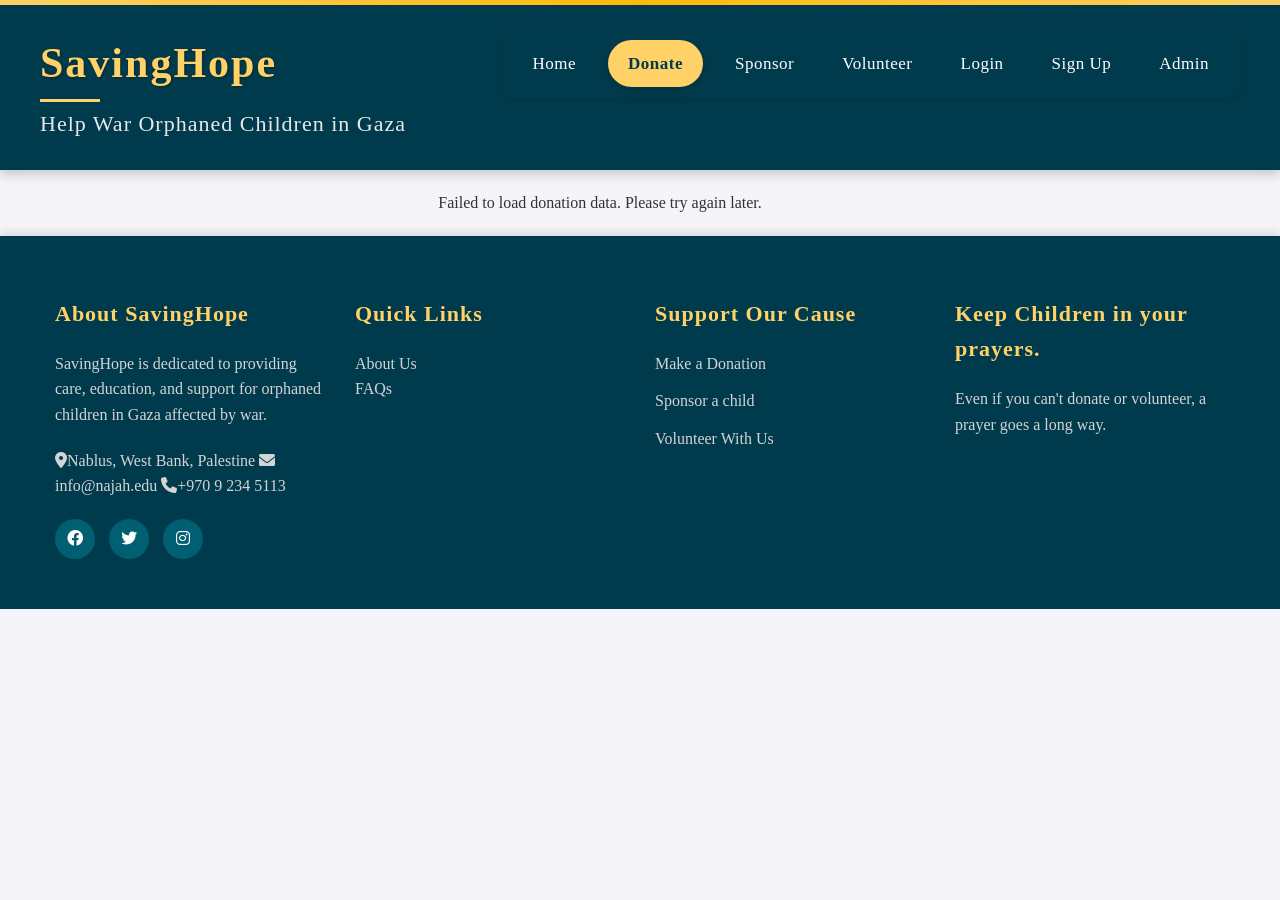
<file: WebHW/donate.html>
<!DOCTYPE html>
<html lang="en">
<head>
  <meta charset="UTF-8">
  <meta name="viewport" content="width=device-width, initial-scale=1.0">
  <title>Saving Hope -Gaza</title>
  <link rel="stylesheet" href="style.css">
  <link rel="stylesheet" href="header.css">
  <link rel="stylesheet" href="footer.css">
  <link rel="stylesheet" href="homepage.css">
  <link rel="stylesheet" href="donate.css">
  <link rel="stylesheet" href="https://cdnjs.cloudflare.com/ajax/libs/font-awesome/6.0.0-beta3/css/all.min.css">

  <script>
    function checkAdminAccess() {
      const password = prompt("Enter admin password:");
      const correctPassword = "123";

      if (password === correctPassword) {

        window.location.href = "admin.html";
      } else {
        alert("Incorrect password. Access denied.");
      }
    }
  </script>

</head>
<body>
<header class="header">
  <div class="header-content">
    <div class="header-left">
      <h1 class="project-title">SavingHope</h1>
      <h2 class="project-subtitle">Help War Orphaned Children in Gaza</h2>
    </div>

    <div class="header-right">
      <nav class="navbar">
        <a href="index.html">Home</a>
        <a href="donate.html" class="donate-btn">Donate</a>
        <a href="sponsor.html">Sponsor</a>
        <a href="volunteer.html">Volunteer</a>
        <a href="login.html">Login</a>
        <a href="signup.html">Sign Up</a>
        <a href="#" onclick="checkAdminAccess()">Admin</a>
      </nav>
    </div>
  </div>
</header>

<main class="donatepage">
  <div id="donations-container">

  </div>
</main>

<footer class="footer">
  <div class="footer-content">
    <div class="footer-section about">
      <h3 class="footer-heading">About SavingHope</h3>
      <p>SavingHope is dedicated to providing care, education, and support for orphaned children in Gaza affected by war.</p>
      <div class="contact">
        <span><i class="fas fa-map-marker-alt"></i>Nablus, West Bank, Palestine</span>
        <span><i class="fas fa-envelope"></i>info@najah.edu</span>
        <span><i class="fas fa-phone"></i>+970 9 234 5113</span>
      </div>
      <div class="socials">
        <a href="https://www.najah.edu"><i class="fab fa-facebook"></i></a>
        <a href="https://www.najah.edu"><i class="fab fa-twitter"></i></a>
        <a href="https://www.najah.edu"><i class="fab fa-instagram"></i></a>
      </div>
    </div>

    <div class="footer-section links">
      <h3 class="footer-heading">Quick Links</h3>
      <ul>
        <li><a href="aboutus.html">About Us</a></li>


        <li><a href="faqs.html">FAQs</a></li>
      </ul>
    </div>

    <div class="footer-section support">
      <h3 class="footer-heading">Support Our Cause</h3>
      <ul>
        <li><a href="donate.html">Make a Donation</a></li>
        <li><a href="sponsor.html">Sponsor a child</a></li>
        <li><a href="volunteer.html">Volunteer With Us</a></li>
      </ul>
    </div>

    <div class="footer-section newsletter">
      <h3 class="footer-heading">Keep Children in your prayers.</h3>
      <p>Even if you can't donate or volunteer, a prayer goes a long way.</p>

    </div>
  </div>
</footer>

<script src="donationpage/donations.js"></script>

</body>
</html>
</file>
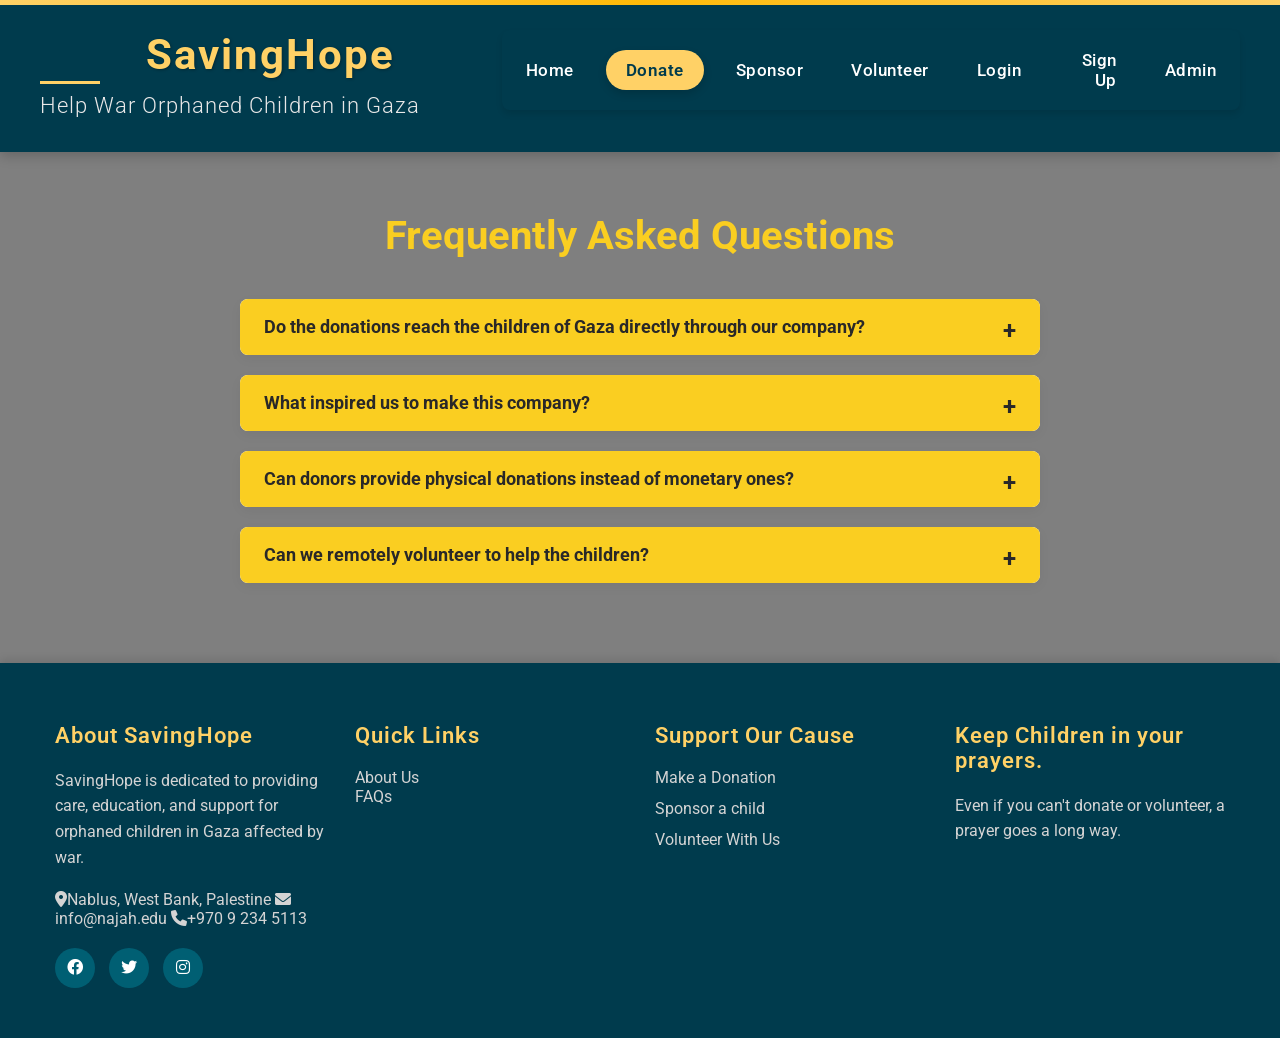
<file: WebHW/faqs.html>
<!DOCTYPE html>
<html lang="en">
<head>
    <meta charset="UTF-8" />
    <meta name="viewport" content="width=device-width, initial-scale=1.0"/>
    <title>FAQ</title>
    <link rel="stylesheet" href="https://cdnjs.cloudflare.com/ajax/libs/font-awesome/6.0.0-beta3/css/all.min.css">
    <link rel="stylesheet" href="faqs.css" >
    <link rel="stylesheet" href="header.css">
    <link rel="stylesheet" href="footer.css">




    <link href="https://fonts.googleapis.com/css2?family=Roboto:wght@400;700&display=swap" rel="stylesheet">

    <script>
        function checkAdminAccess() {
            const password = prompt("Enter admin password:");
            const correctPassword = "123";

            if (password === correctPassword) {

                window.location.href = "admin.html";
            } else {
                alert("Incorrect password. Access denied.");
            }
        }
    </script>
</head>
<body>


<header class="header">
    <div class="header-content">
        <div class="header-left">
            <h1 class="project-title">SavingHope</h1>
            <h2 class="project-subtitle">Help War Orphaned Children in Gaza</h2>
        </div>

        <div class="header-right">
            <nav class="navbar">
                <a href="index.html">Home</a>
                <a href="donate.html" class="donate-btn">Donate</a>
                <a href="sponsor.html">Sponsor</a>
                <a href="volunteer.html">Volunteer</a>
                <a href="login.html">Login</a>
                <a href="signup.html">Sign Up</a>
                <a href="#" onclick="checkAdminAccess()">Admin</a>
            </nav>
        </div>
    </div>
</header>

<section class="faq-section">
    <div class="container">
        <h1>Frequently Asked Questions</h1>

        <div class="faq">
            <input type="checkbox" id="faq1">
            <label class="faq-title" for="faq1">Do the donations reach the children of Gaza directly through our company?</label>
            <div class="faq-content">
                <p>Yes, we personally deal with the donated money to help the orphans.</p>
            </div>
        </div>

        <div class="faq">
            <input type="checkbox" id="faq2">
            <label class="faq-title" for="faq2">What inspired us to make this company?</label>
            <div class="faq-content">
                <p>What inspired us is the horrific scenes that we all have been witnessing over the last years and the very unfortunate conditions of the kids in Gaza.  </p>
            </div>
        </div>

        <div class="faq">
            <input type="checkbox" id="faq3">
            <label class="faq-title" for="faq3"> Can donors provide physical donations instead of monetary ones?</label>
            <div class="faq-content">
                <p>As of right now, it's a bit of a challenge to accept physical donations due to logistic reasons. Hopefully in the near future this will be sorted out. </p>
            </div>
        </div>

        <div class="faq">
            <input type="checkbox" id="faq4">
            <label class="faq-title" for="faq4">Can we remotely volunteer to help the children?</label>
            <div class="faq-content">
                <p>Depends on the field. If it's something that could be achieved online or remotely, this could work.</p>
            </div>
        </div>

    </div>
</section>


<footer class="footer">
    <div class="footer-content">
        <div class="footer-section about">
            <h3 class="footer-heading">About SavingHope</h3>
            <p>SavingHope is dedicated to providing care, education, and support for orphaned children in Gaza affected by war.</p>
            <div class="contact">
                <span><i class="fas fa-map-marker-alt"></i>Nablus, West Bank, Palestine</span>
                <span><i class="fas fa-envelope"></i>info@najah.edu</span>
                <span><i class="fas fa-phone"></i>+970 9 234 5113</span>
            </div>
            <div class="socials">
                <a href="https://www.najah.edu"><i class="fab fa-facebook"></i></a>
                <a href="https://www.najah.edu"><i class="fab fa-twitter"></i></a>
                <a href="https://www.najah.edu"><i class="fab fa-instagram"></i></a>
            </div>
        </div>

        <div class="footer-section links">
            <h3 class="footer-heading">Quick Links</h3>
            <ul>
                <li><a href="aboutus.html">About Us</a></li>

                <li><a href="faqs.html">FAQs</a></li>
            </ul>
        </div>

        <div class="footer-section support">
            <h3 class="footer-heading">Support Our Cause</h3>
            <ul>
                <li><a href="donate.html">Make a Donation</a></li>
                <li><a href="sponsor.html">Sponsor a child</a></li>
                <li><a href="volunteer.html">Volunteer With Us</a></li>
            </ul>
        </div>

        <div class="footer-section newsletter">
            <h3 class="footer-heading">Keep Children in your prayers.</h3>
            <p>Even if you can't donate or volunteer, a prayer goes a long way.</p>

        </div>
    </div>
</footer>

</body>
</html>
</file>
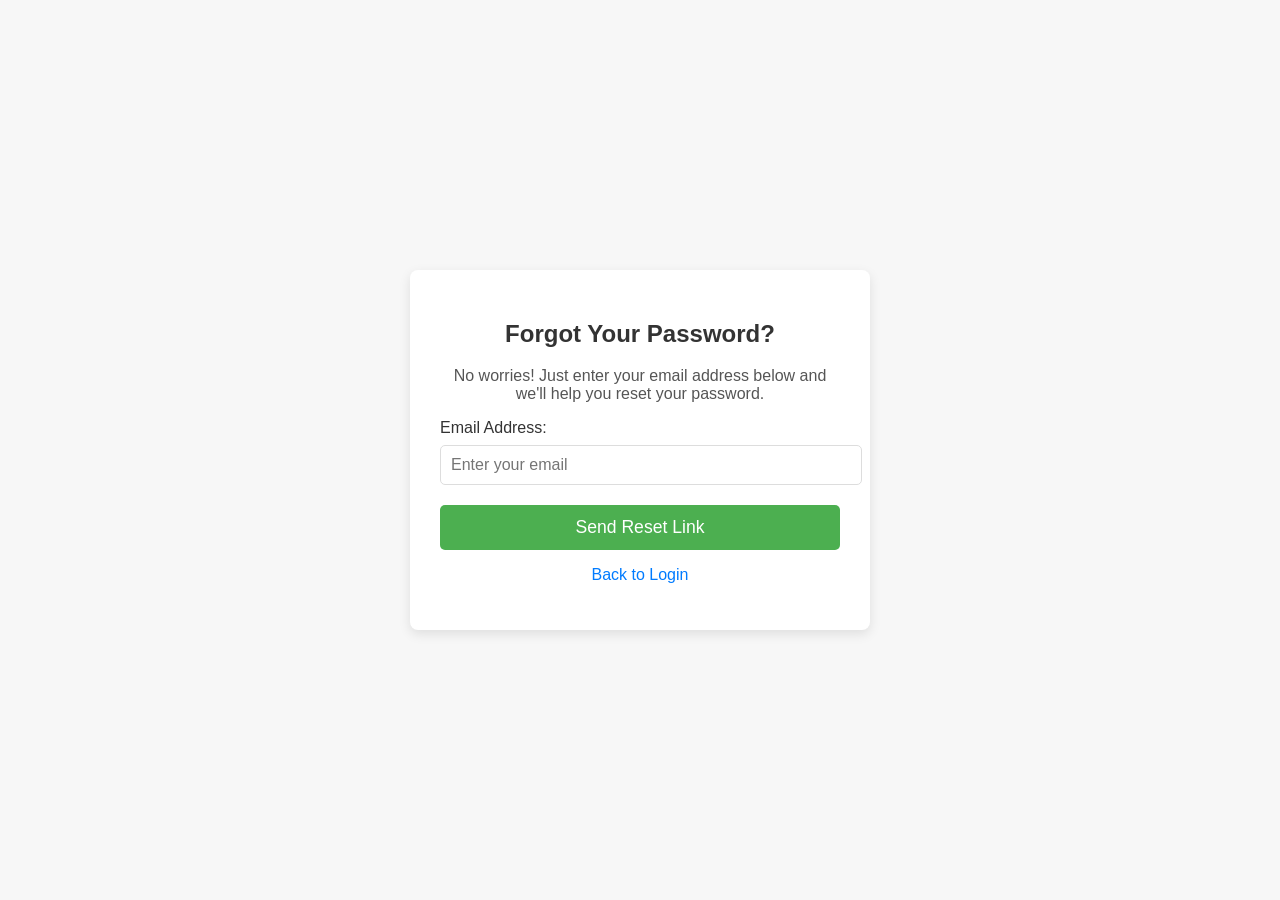
<file: WebHW/forgotpassword.html>
<!DOCTYPE html>
<html lang="en">
<head>
    <meta charset="UTF-8">
    <meta name="viewport" content="width=device-width, initial-scale=1.0">
    <title>Forgot Password</title>
    <link rel="stylesheet" href="forgotpasswordstyle.css">
</head>
<body>
<div class="forgot-password-container">
    <h2>Forgot Your Password?</h2>
    <p>No worries! Just enter your email address below and we'll help you reset your password.</p>

    <form action="http://localhost/webcourse/WebHW/forgotpassword/password-reset.php" method="POST">
        <div class="form-group">
            <label for="email">Email Address:</label>
            <input type="email" id="email" name="email" placeholder="Enter your email" required>
        </div>
        <button type="submit" class="btn">Send Reset Link</button>
    </form>

    <p><a href="login.html">Back to Login</a></p>
</div>
</body>
</html>
</file>
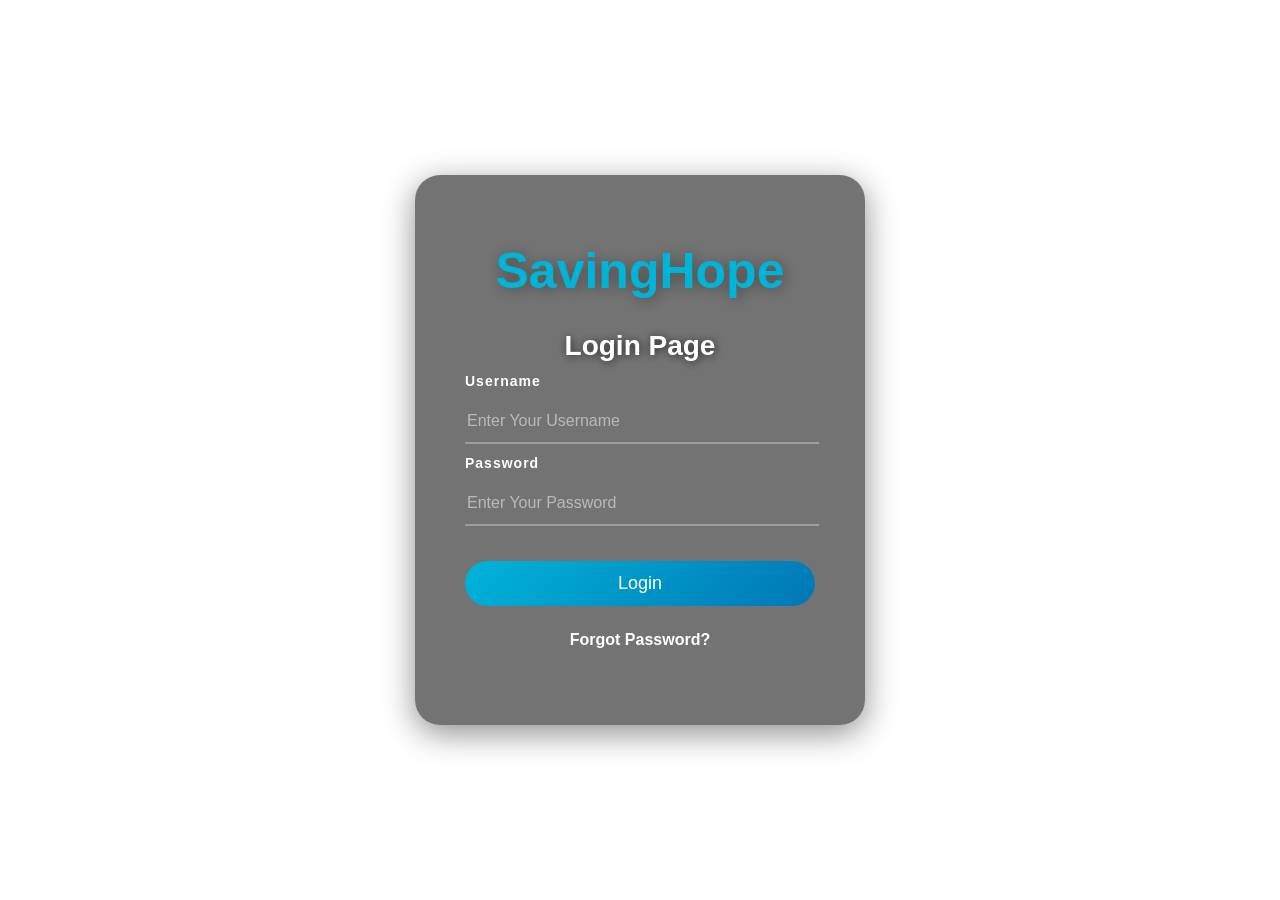
<file: WebHW/login.html>
<!DOCTYPE html>
<html lang="en">
<head>
    <meta charset="UTF-8">
    <title>Login Page</title>
    <title>Title</title>
    <link rel="stylesheet" href="loginstyle.css">

</head>
<body>
<div class="login">
    <h2 class="savinghope">SavingHope</h2>
    <h1>Login Page</h1>
    <form action="login.php" method="post">
        <label>Username</label>
        <input type="text" placeholder="Enter Your Username" name="Username">
        <label>Password</label>
        <input type="password" placeholder="Enter Your Password" name="Password">
        <input type="submit" value="Login">
        <br>
        <a href="forgotpassword.html" >Forgot Password?</a>

    </form>
</div>
</body>
</html>
</file>
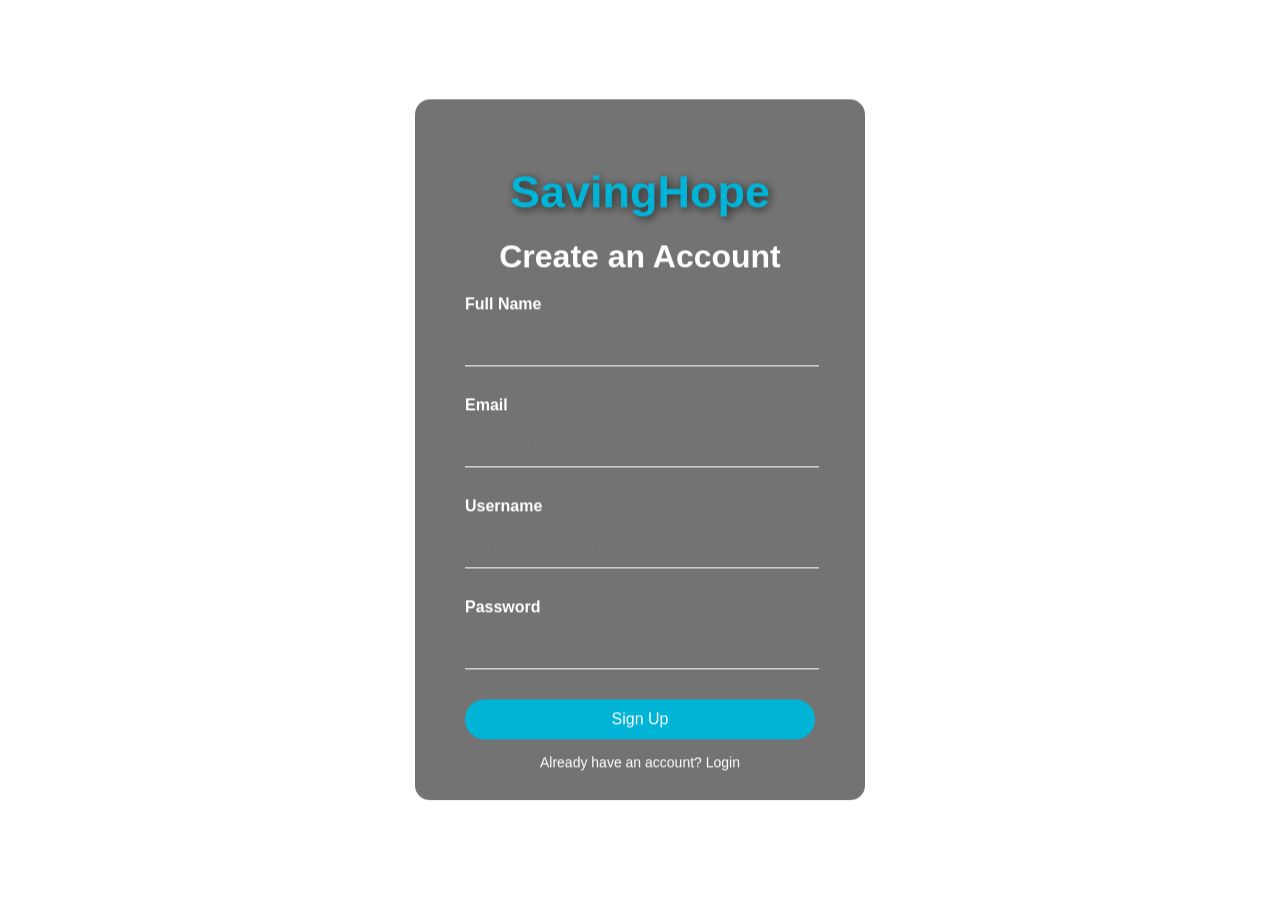
<file: WebHW/signup.html>
<!DOCTYPE html>
<html lang="en">
<head>
    <meta charset="UTF-8">
    <title>Sign Up Page</title>
    <link rel="stylesheet" href="signupstyle.css">
</head>
<body>
<div class="signup">
    <h2 class="savinghope">SavingHope</h2>
    <h1>Create an Account</h1>
    <form action="signup.php" method="post">
        <label>Full Name</label>
        <input type="text" placeholder="Enter Your Full Name" name="Fullname">

        <label>Email</label>
        <input type="email" placeholder="Enter Your Email" name="Email">

        <label>Username</label>
        <input type="text" placeholder="Choose a Username" name="Username">

        <label>Password</label>
        <input type="password" placeholder="Create a Password" name="Password">

        <input type="submit" value="Sign Up">
        <br>
        <a href="login.html">Already have an account? Login</a>
    </form>
</div>
</body>
</html>
</file>
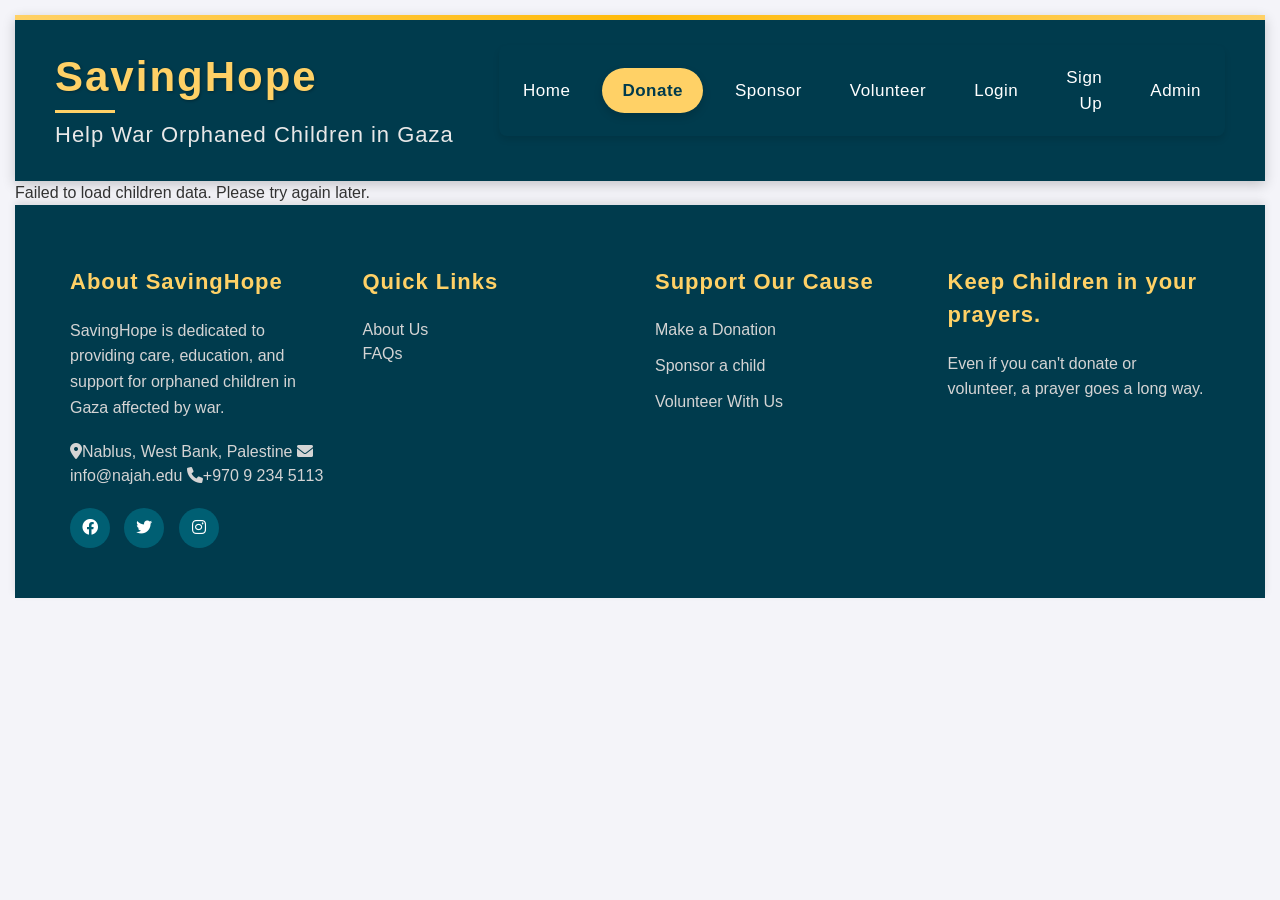
<file: WebHW/sponsor.html>
<!DOCTYPE html>
<html lang="en">
<head>
    <meta charset="UTF-8">
    <meta name="viewport" content="width=device-width, initial-scale=1.0">
    <title>Saving Hope -Gaza</title>
    <link rel="stylesheet" href="style.css">
    <link rel="stylesheet" href="header.css">
    <link rel="stylesheet" href="footer.css">
    <link rel="stylesheet" href="homepage.css">
    <link rel="stylesheet" href="https://cdnjs.cloudflare.com/ajax/libs/font-awesome/6.0.0-beta3/css/all.min.css">
    <link rel="stylesheet" href="sponsorpage/sponsor.css">

    <script>
        function checkAdminAccess() {
            const password = prompt("Enter admin password:");
            const correctPassword = "123";

            if (password === correctPassword) {

                window.location.href = "admin.html";
            } else {
                alert("Incorrect password. Access denied.");
            }
        }
    </script>

</head>
<body>
<header class="header">
    <div class="header-content">
        <div class="header-left">
            <h1 class="project-title">SavingHope</h1>
            <h2 class="project-subtitle">Help War Orphaned Children in Gaza</h2>
        </div>

        <div class="header-right">
            <nav class="navbar">
                <a href="index.html">Home</a>
                <a href="donate.html" class="donate-btn">Donate</a>
                <a href="sponsor.html">Sponsor</a>
                <a href="volunteer.html">Volunteer</a>
                <a href="login.html">Login</a>
                <a href="signup.html">Sign Up</a>
                <a href="#" onclick="checkAdminAccess()">Admin</a>
            </nav>
        </div>
    </div>
</header>

<main class="homepage">
    <div class="orphan-cards-container">

        <div class="loading-indicator">Loading children's profiles...</div>
    </div>
</main>

<footer class="footer">
    <div class="footer-content">
        <div class="footer-section about">
            <h3 class="footer-heading">About SavingHope</h3>
            <p>SavingHope is dedicated to providing care, education, and support for orphaned children in Gaza affected by war.</p>
            <div class="contact">
                <span><i class="fas fa-map-marker-alt"></i>Nablus, West Bank, Palestine</span>
                <span><i class="fas fa-envelope"></i>info@najah.edu</span>
                <span><i class="fas fa-phone"></i>+970 9 234 5113</span>
            </div>
            <div class="socials">
                <a href="https://www.najah.edu"><i class="fab fa-facebook"></i></a>
                <a href="https://www.najah.edu"><i class="fab fa-twitter"></i></a>
                <a href="https://www.najah.edu"><i class="fab fa-instagram"></i></a>
            </div>
        </div>

        <div class="footer-section links">
            <h3 class="footer-heading">Quick Links</h3>
            <ul>
                <li><a href="aboutus.html">About Us</a></li>

                <li><a href="faqs.html">FAQs</a></li>
            </ul>
        </div>

        <div class="footer-section support">
            <h3 class="footer-heading">Support Our Cause</h3>
            <ul>
                <li><a href="donate.html">Make a Donation</a></li>
                <li><a href="sponsor.html">Sponsor a child</a></li>
                <li><a href="volunteer.html">Volunteer With Us</a></li>
            </ul>
        </div>

        <div class="footer-section newsletter">
            <h3 class="footer-heading">Keep Children in your prayers.</h3>
            <p>Even if you can't donate or volunteer, a prayer goes a long way.</p>

        </div>
    </div>
</footer>

<script src="sponsorpage/orphan_cards.js"></script>
</body>
</html>
</file>
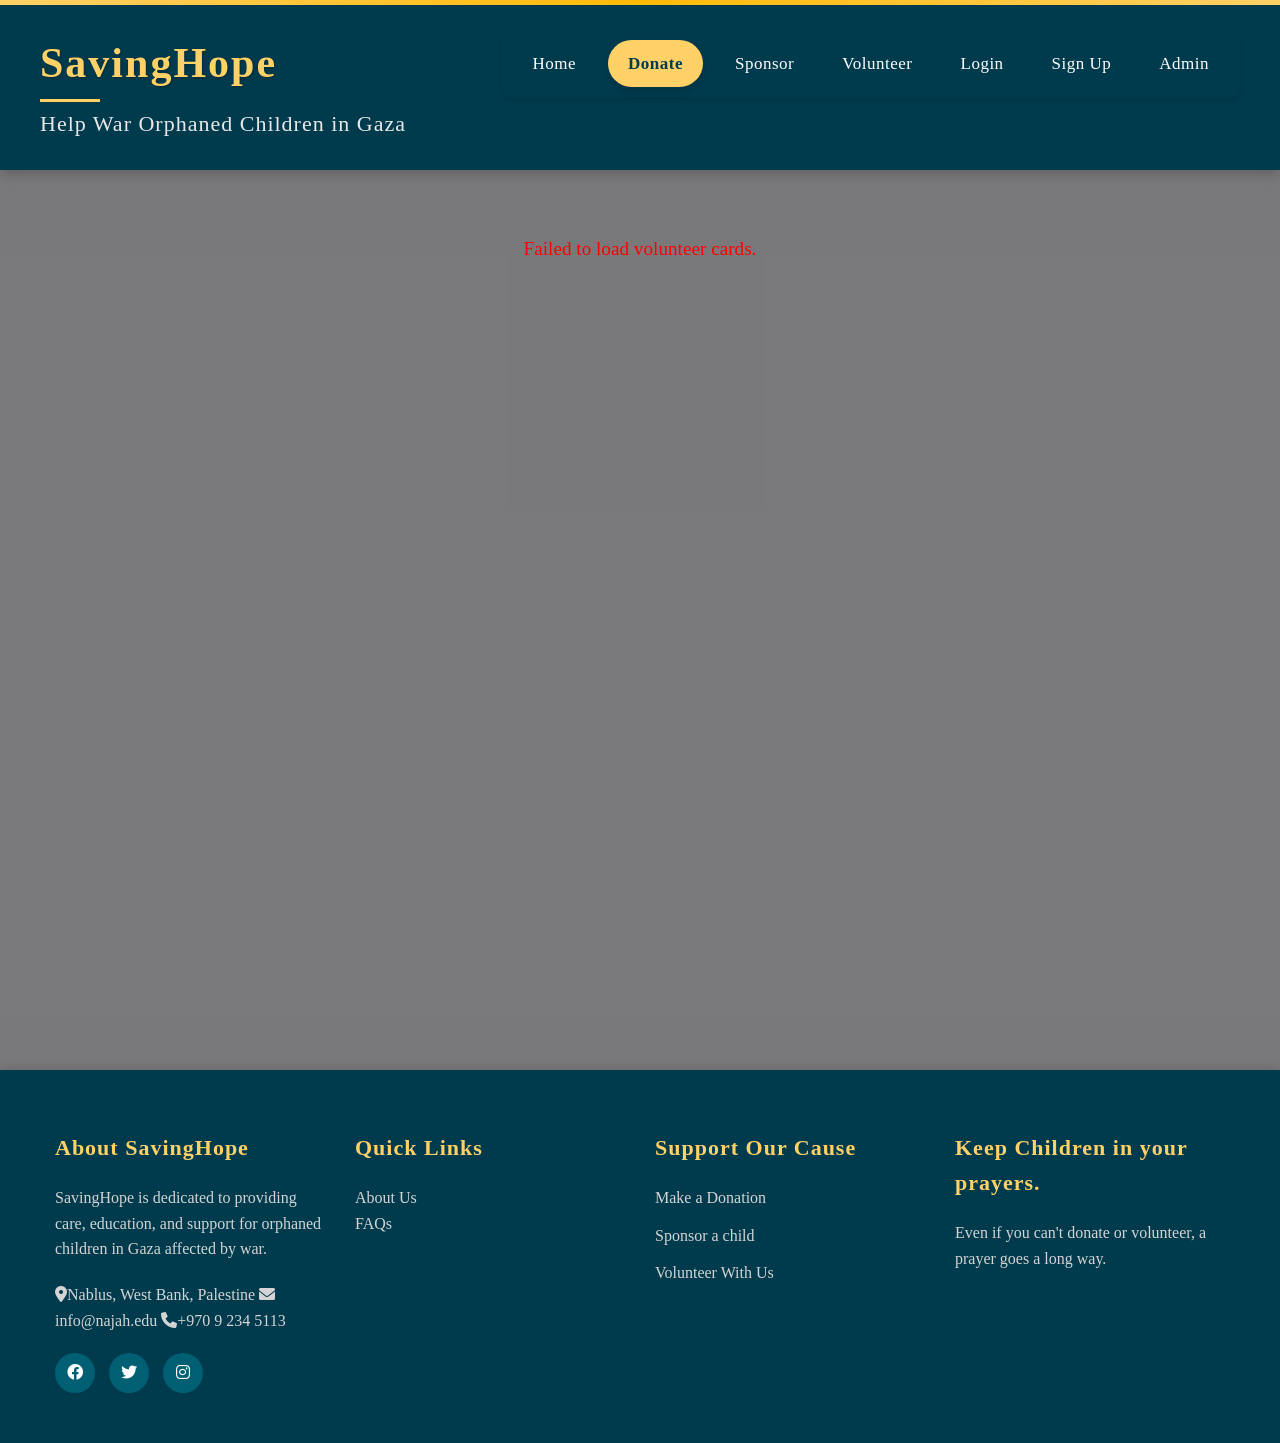
<file: WebHW/volunteer.html>
<!DOCTYPE html>
<html lang="en">
<head>
  <meta charset="UTF-8">
  <meta name="viewport" content="width=device-width, initial-scale=1.0">
  <title>Saving Hope -Gaza</title>
  <link rel="stylesheet" href="style.css">
  <link rel="stylesheet" href="header.css">
  <link rel="stylesheet" href="footer.css">
  <link rel="stylesheet" href="homepage.css">
  <link rel="stylesheet" href="volunteer.css">
  <link rel="stylesheet" href="https://cdnjs.cloudflare.com/ajax/libs/font-awesome/6.0.0-beta3/css/all.min.css">

  <script>
    function checkAdminAccess() {
      const password = prompt("Enter admin password:");
      const correctPassword = "123";

      if (password === correctPassword) {

        window.location.href = "admin.html";
      } else {
        alert("Incorrect password. Access denied.");
      }
    }
  </script>



</head>
<body>
<header class="header">
  <div class="header-content">
    <div class="header-left">
      <h1 class="project-title">SavingHope</h1>
      <h2 class="project-subtitle">Help War Orphaned Children in Gaza</h2>
    </div>

    <div class="header-right">
      <nav class="navbar">
        <a href="index.html">Home</a>
        <a href="donate.html" class="donate-btn">Donate</a>
        <a href="sponsor.html">Sponsor</a>
        <a href="volunteer.html">Volunteer</a>
        <a href="login.html">Login</a>
        <a href="signup.html">Sign Up</a>
        <a href="#" onclick="checkAdminAccess()">Admin</a>
      </nav>
    </div>
  </div>
</header>





<main class="volunteerpage">
  <div class="container2">
    <div class="volunteer-cards"></div>

  </div>



  </div>
</main>





<footer class="footer">
  <div class="footer-content">
    <div class="footer-section about">
      <h3 class="footer-heading">About SavingHope</h3>
      <p>SavingHope is dedicated to providing care, education, and support for orphaned children in Gaza affected by war.</p>
      <div class="contact">
        <span><i class="fas fa-map-marker-alt"></i>Nablus, West Bank, Palestine</span>
        <span><i class="fas fa-envelope"></i>info@najah.edu</span>
        <span><i class="fas fa-phone"></i>+970 9 234 5113</span>
      </div>
      <div class="socials">
        <a href="https://www.najah.edu"><i class="fab fa-facebook"></i></a>
        <a href="https://www.najah.edu"><i class="fab fa-twitter"></i></a>
        <a href="https://www.najah.edu"><i class="fab fa-instagram"></i></a>
      </div>
    </div>

    <div class="footer-section links">
      <h3 class="footer-heading">Quick Links</h3>
      <ul>
        <li><a href="aboutus.html">About Us</a></li>

        <li><a href="faqs.html">FAQs</a></li>
      </ul>
    </div>

    <div class="footer-section support">
      <h3 class="footer-heading">Support Our Cause</h3>
      <ul>
        <li><a href="donate.html">Make a Donation</a></li>
        <li><a href="sponsor.html">Sponsor a child</a></li>
        <li><a href="volunteer.html">Volunteer With Us</a></li>
      </ul>
    </div>

    <div class="footer-section newsletter">
      <h3 class="footer-heading">Keep Children in your prayers.</h3>
      <p>Even if you can't donate or volunteer, a prayer goes a long way.</p>

    </div>
  </div>
</footer>


<script src="volunteerpage/volunteer.js"></script>

</body>
</html>
</file>
<file: css/style.css>
* {
    margin: 0;
    padding: 0;
    box-sizing: border-box;
}

body {
    font-family: 'Roboto', 'sans-serif';
    background-color: #f4f4f9;
    color: #333;
    line-height: 1.6;
}
</file>
<file: css/header.css>
.header {
    display: flex;
    justify-content: space-between;
    align-items: center;
    background-color: #003b4d;
    color: white;
    padding: 30px 40px;
    box-shadow: 0 4px 12px rgba(0, 0, 0, 0.2);
    position: relative;
    z-index: 100;
    transition: all 0.4s ease;
}

.header:hover {
    background-color: #004c61;
}

.header::before {
    content: '';
    position: absolute;
    top: 0;
    left: 0;
    width: 100%;
    height: 5px;
    background: linear-gradient(90deg, #ffd166, #ffba08, #ffd166);
    z-index: 101;
}

.header-content {
    display: flex;
    justify-content: space-between;
    width: 100%;
    max-width: 1200px;
    margin: 0 auto;
    position: relative;
}

.header-left {
    flex: 1;
}

.project-title {
    font-size: 42px;
    font-weight: 700;
    color: #ffd166;
    letter-spacing: 2px;
    margin-bottom: 12px;
    transition: all 0.3s ease;
    text-shadow: 1px 1px 3px rgba(0, 0, 0, 0.3);
    position: relative;
}

.project-title:hover {
    color: #ffba08;
    transform: translateY(-2px);
}

.project-title::after {
    content: '';
    position: absolute;
    bottom: -5px;
    left: 0;
    width: 60px;
    height: 3px;
    background-color: #ffd166;
    transition: width 0.3s ease;
}

.project-title:hover::after {
    width: 100px;
}

.project-subtitle {
    font-size: 22px;
    font-weight: 300;
    color: #e8e8e8;
    letter-spacing: 1px;
    max-width: 500px;
    line-height: 1.4;
}

.header-right {
    text-align: right;
    flex: 0.4;
}

.navbar {
    display: flex;
    justify-content: center;
    align-items: center;
    background-color: #003b4d;
    padding: 10px 0;
    box-shadow: 0 4px 6px rgba(0, 0, 0, 0.1);
    border-radius: 8px;
    transition: all 0.3s ease;
}

.navbar:hover {
    box-shadow: 0 6px 12px rgba(0, 0, 0, 0.2);
}

.navbar a {
    text-decoration: none;
    color: white;
    margin: 0 8px;
    font-size: 17px;
    font-weight: 500;
    padding: 10px 16px;
    border-radius: 5px;
    transition: all 0.3s ease;
    position: relative;
    letter-spacing: 0.5px;
}

.navbar a:hover {
    background-color: #ffd166;
    color: #003b4d;
    transform: translateY(-2px);
}

.navbar a::after {
    content: '';
    position: absolute;
    bottom: 5px;
    left: 50%;
    width: 0;
    height: 2px;
    background-color: #ffd166;
    transition: all 0.3s ease;
    transform: translateX(-50%);
}

.navbar a:hover::after {
    width: 70%;
}

.donate-btn {
    background-color: #ffd166;
    color: #003b4d !important;
    font-weight: 600 !important;
    padding: 10px 20px !important;
    border-radius: 50px !important;
    box-shadow: 0 4px 8px rgba(0, 0, 0, 0.15);
    transition: all 0.3s ease;
}

.donate-btn:hover {
    background-color: #ffba08 !important;
    transform: translateY(-3px) !important;
    box-shadow: 0 6px 12px rgba(0, 0, 0, 0.2);
}

.donate-btn::after {
    display: none;
}
</file>
<file: css/footer.css>
.footer {
    background-color: #003b4d;
    color: #d4d4d4;
    padding: 60px 40px 20px;
    font-size: 16px;
    box-shadow: 0 -4px 8px rgba(0, 0, 0, 0.1);
}

.footer-content {
    display: flex;
    flex-wrap: wrap;
    justify-content: space-between;
    max-width: 1200px;
    margin: 0 auto;
}

.footer-section {
    flex: 1;
    min-width: 250px;
    margin-bottom: 30px;
    padding: 0 15px;
}

.footer-heading {
    color: #ffd166;
    font-size: 22px;
    margin-bottom: 20px;
    font-weight: 600;
    letter-spacing: 1px;
}

.about p {
    line-height: 1.6;
    margin-bottom: 20px;
}

.contant span {
    display: block;
    margin-bottom: 10px;
}

.socials {
    margin-top: 20px;
}

.socials a {
    display: inline-block;
    width: 40px;
    height: 40px;
    background-color: #005f73;
    color: white;
    border-radius: 50%;
    text-align: center;
    line-height: 40px;
    margin-right: 10px;
    transition: all 0.3s ease;
}

.socials a:hover {
    background-color: #ffd166;
    color: #003b4d;
    transform: translateY(-3px);
}

.links ul, .support ul {
    list-style: none;
}

.links ul, .support li {
    margin-bottom: 12px;
}

.links a, .support a {
    color: #d4d4d4;
    text-decoration: none;
    transition: color 0.3s ease;
}

.links a:hover, .support a:hover {
    color: #ffd166;
    padding-left: 5px;
}

.newsletter p {
    line-height: 1.6;
    margin-bottom: 20px;
}

.newsletter-input {
    width: 100%;
    padding: 12px;
    border-radius: 5px;
    border: none;
    margin-bottom: 10px;
    background-color: rgba(255, 255, 255, 0.1);
    color: white;
}

.newsletter-input::placeholder {
    color: #d4d4d4;
}

.newsletter-btn {
    background-color: #ffd166;
    color: #003b4d;
    border: none;
    padding: 12px 20px;
    border-radius: 5px;
    cursor: pointer;
    font-weight: 600;
    transition: all 0.3s ease;
}

.newsletter-btn:hover {
    background-color: #ffba08;
    transform: translateY(-2px);
}
</file>
<file: css/homepage.css>
.container {
    background-image: url(https://islamonlive.in/wp-content/smush-webp/2023/11/children-of-gaza-768x512.jpg.webp);
    background-size: cover;
    background-position: center;
    background-repeat: no-repeat;
    height: 100vh;
    width: 100%;
    position: relative;
}

.container::before {
    content: "";
    position: absolute;
    top: 0;
    left: 0;
    width: 100%;
    height: 100%;
    background-color: rgba(0, 0, 0, 0.5);
}

.text-area {
    position: absolute;
    top: 70%;
    left: 5%;
    text-align: center;
    color: white;
    z-index: 1;
    padding: 20px;
    cursor: pointer;
    transition: all 0.3s ease;
}

.text-area:hover {
    transform: translate(-5%, -5%) scale(1.2);
    color: #ffcc00;
    text-shadow: 0 0 10px rgba(255, 204, 0, 0.7);
}

h1 {
    margin-bottom: 1rem;
}
</file>
<file: WebHW/style.css>
* {
    margin: 0;
    padding: 0;
    box-sizing: border-box;
}

body {
    font-family: 'Roboto', 'sans-serif';
    background-color: #f4f4f9;
    color: #333;
    line-height: 1.6;
}
</file>
<file: WebHW/header.css>
.header {
    display: flex;
    justify-content: space-between;
    align-items: center;
    background-color: #003b4d;
    color: white;
    padding: 30px 40px;
    box-shadow: 0 4px 12px rgba(0, 0, 0, 0.2);
    position: relative;
    z-index: 100;
    transition: all 0.4s ease;
}

.header:hover {
    background-color: #004c61;
}

.header::before {
    content: '';
    position: absolute;
    top: 0;
    left: 0;
    width: 100%;
    height: 5px;
    background: linear-gradient(90deg, #ffd166, #ffba08, #ffd166);
    z-index: 101;
}

.header-content {
    display: flex;
    justify-content: space-between;
    width: 100%;
    max-width: 1200px;
    margin: 0 auto;
    position: relative;
}

.header-left {
    flex: 1;
}

.project-title {
    font-size: 42px;
    font-weight: 700;
    color: #ffd166;
    letter-spacing: 2px;
    margin-bottom: 12px;
    transition: all 0.3s ease;
    text-shadow: 1px 1px 3px rgba(0, 0, 0, 0.3);
    position: relative;
}

.project-title:hover {
    color: #ffba08;
    transform: translateY(-2px);
}

.project-title::after {
    content: '';
    position: absolute;
    bottom: -5px;
    left: 0;
    width: 60px;
    height: 3px;
    background-color: #ffd166;
    transition: width 0.3s ease;
}

.project-title:hover::after {
    width: 100px;
}

.project-subtitle {
    font-size: 22px;
    font-weight: 300;
    color: #e8e8e8;
    letter-spacing: 1px;
    max-width: 500px;
    line-height: 1.4;
}

.header-right {
    text-align: right;
    flex: 1.6;
}

.navbar {
    display: flex;
    justify-content: center;
    align-items: center;
    background-color: #003b4d;
    padding: 10px 0;
    box-shadow: 0 4px 6px rgba(0, 0, 0, 0.1);
    border-radius: 8px;
    transition: all 0.3s ease;
}

.navbar:hover {
    box-shadow: 0 6px 12px rgba(0, 0, 0, 0.2);
}

.navbar a {
    text-decoration: none;
    color: white;
    margin: 0 8px;
    font-size: 17px;
    font-weight: 500;
    padding: 10px 16px;
    border-radius: 5px;
    transition: all 0.3s ease;
    position: relative;
    letter-spacing: 0.5px;
}

.navbar a:hover {
    background-color: #ffd166;
    color: #003b4d;
    transform: translateY(-2px);
}

.navbar a::after {
    content: '';
    position: absolute;
    bottom: 5px;
    left: 50%;
    width: 0;
    height: 2px;
    background-color: #ffd166;
    transition: all 0.3s ease;
    transform: translateX(-50%);
}

.navbar a:hover::after {
    width: 70%;
}

.donate-btn {
    background-color: #ffd166;
    color: #003b4d !important;
    font-weight: 600 !important;
    padding: 10px 20px !important;
    border-radius: 50px !important;
    box-shadow: 0 4px 8px rgba(0, 0, 0, 0.15);
    transition: all 0.3s ease;
}

.donate-btn:hover {
    background-color: #ffba08 !important;
    transform: translateY(-3px) !important;
    box-shadow: 0 6px 12px rgba(0, 0, 0, 0.2);
}

.donate-btn::after {
    display: none;
}
</file>
<file: WebHW/footer.css>
.footer {
    background-color: #003b4d;
    color: #d4d4d4;
    padding: 60px 40px 20px;
    font-size: 16px;
    box-shadow: 0 -4px 8px rgba(0, 0, 0, 0.1);
}

.footer-content {
    display: flex;
    flex-wrap: wrap;
    justify-content: space-between;
    max-width: 1200px;
    margin: 0 auto;
}

.footer-section {
    flex: 1;
    min-width: 250px;
    margin-bottom: 30px;
    padding: 0 15px;
}

.footer-heading {
    color: #ffd166;
    font-size: 22px;
    margin-bottom: 20px;
    font-weight: 600;
    letter-spacing: 1px;
}

.about p {
    line-height: 1.6;
    margin-bottom: 20px;
}

.contant span {
    display: block;
    margin-bottom: 10px;
}

.socials {
    margin-top: 20px;
}

.socials a {
    display: inline-block;
    width: 40px;
    height: 40px;
    background-color: #005f73;
    color: white;
    border-radius: 50%;
    text-align: center;
    line-height: 40px;
    margin-right: 10px;
    transition: all 0.3s ease;
}

.socials a:hover {
    background-color: #ffd166;
    color: #003b4d;
    transform: translateY(-3px);
}

.links ul, .support ul {
    list-style: none;
}

.links ul, .support li {
    margin-bottom: 12px;
}

.links a, .support a {
    color: #d4d4d4;
    text-decoration: none;
    transition: color 0.3s ease;
}

.links a:hover, .support a:hover {
    color: #ffd166;
    padding-left: 5px;
}

.newsletter p {
    line-height: 1.6;
    margin-bottom: 20px;
}

.newsletter-input {
    width: 100%;
    padding: 12px;
    border-radius: 5px;
    border: none;
    margin-bottom: 10px;
    background-color: rgba(255, 255, 255, 0.1);
    color: white;
}

.newsletter-input::placeholder {
    color: #d4d4d4;
}

.newsletter-btn {
    background-color: #ffd166;
    color: #003b4d;
    border: none;
    padding: 12px 20px;
    border-radius: 5px;
    cursor: pointer;
    font-weight: 600;
    transition: all 0.3s ease;
}

.newsletter-btn:hover {
    background-color: #ffba08;
    transform: translateY(-2px);
}
</file>
<file: WebHW/homepage.css>
.container {
    background-image: url(https://islamonlive.in/wp-content/smush-webp/2023/11/children-of-gaza-768x512.jpg.webp);
    background-size: cover;
    background-position: center;
    background-repeat: no-repeat;
    height: 100vh;
    width: 100%;
    position: relative;
}
.container::before {
    content: "";
    position: absolute;
    top: 0;
    left: 0;
    width: 100%;
    height: 100%;
    background-color: rgba(0, 0, 0, 0.5);
    z-index: 1;
}

.content {
    position: absolute;
    top: 50%;
    left: 50%;
    transform: translate(-50%, -50%);
    text-align: center;
    color: white;
    z-index: 2;
}


h1 {
    font-size: 2.5rem;
    font-weight: bold;
    margin-bottom: 2rem;
    text-shadow: 2px 2px 10px rgba(0, 0, 0, 0.5);
}


.buttons {
    display: flex;
    justify-content: center;
    gap: 20px;
}


.btn-card {
    display: flex;
    align-items: center;
    justify-content: center;
    width: 120px;
    height: 120px;
    background: rgba(255, 204, 0, 0.9);
    color: black;
    font-size: 1.2rem;
    font-weight: bold;
    text-decoration: none;
    border-radius: 16px;
    transition: all 0.3s ease;
    box-shadow: 0 4px 10px rgba(0, 0, 0, 0.3);
    position: relative;
    overflow: hidden;



}


.btn-card:hover {
    background: rgba(255, 170, 0, 1);
    transform: translateY(-5px);
    box-shadow: 0 8px 16px rgba(255, 170, 0, 0.7);
}


.btn-card::before {
    content: "";
    position: absolute;
    width: 200%;
    height: 200%;
    background: rgba(255, 255, 255, 0.2);
    top: -50%;
    left: -50%;
    transform: rotate(30deg);
    transition: all 0.4s ease-in-out;
}

.btn-card:hover::before {
    top: 100%;
    left: 100%;
}

.text-area:hover {
    transform: translate(-5%, -5%) scale(1.2);
    color: #ffcc00;
    text-shadow: 0 0 10px rgba(255, 204, 0, 0.7);
}
</file>
<file: dashboardpage/dash.css>
:root {
    --primary: #4863A0;
    --secondary: #5F9EA0;
    --accent: #FF8C42;
    --light: #F5F7FA;
    --dark: #2C3E50;
    --success: #2ECC71;
    --danger: #E74C3C;
    --shadow: 0 4px 6px rgba(0, 0, 0, 0.1);
    --rounded: 12px;
  }
  
  * {
    margin: 0;
    padding: 0;
    box-sizing: border-box;
  }
  
  body {
    font-family: 'Roboto', 'sans-serif';
    background-color: #f4f4f9;
    color: #333;
    line-height: 1.6;
  }

  .dashboard {
    display: grid;
    grid-template-columns: 3fr 1fr;
    gap: 30px;
  }
  
  .main-content {
    display: flex;
    flex-direction: column;
    gap: 30px;
  }
  
  .card {
    background: white;
    border-radius: 8px;
    box-shadow: 0 4px 6px rgba(0, 0, 0, 0.1);
    padding: 25px;
    transition: all 0.3s ease;
    margin-bottom: 30px;
  }
  
  .card:hover {
    transform: translateY(-5px);
    box-shadow: 0 8px 15px rgba(0, 0, 0, 0.15);
  }
  
  .card-header {
    display: flex;
    justify-content: space-between;
    align-items: center;
    margin-bottom: 20px;
    border-bottom: 2px solid #f4f4f9;
    padding-bottom: 15px;
  }
  
  .card-title {
    font-size: 20px;
    font-weight: 600;
    color: #003b4d;
    position: relative;
  }
  
  .card-title::after {
    content: '';
    position: absolute;
    bottom: -15px;
    left: 0;
    width: 50px;
    height: 3px;
    background-color: #ffd166;
}

.card-action {
    color: #003b4d;
    font-weight: 500;
    cursor: pointer;
    display: flex;
    align-items: center;
    gap: 5px;
    position: relative;
    transition: all 0.3s ease;
}

.card-action:hover {
    color: #ffd166;
}

.card-action::after {
    content: '';
    position: absolute;
    bottom: -2px;
    left: 0;
    width: 0;
    height: 2px;
    background-color: #ffd166;
    transition: width 0.3s ease;
}

.card-action:hover::after {
    width: 100%;
}
  
.donation-stats {
    display: grid;
    grid-template-columns: repeat(3, 1fr);
    gap: 20px;
    margin-bottom: 30px;
}

.stat-card {
    background: white;
    border-radius: 8px;
    box-shadow: 0 4px 6px rgba(0, 0, 0, 0.1);
    padding: 20px;
    text-align: center;
    transition: all 0.3s ease;
    border-top: 4px solid #003b4d;
    margin-top: 30px;
}

.stat-card:hover {
    transform: translateY(-5px);
    box-shadow: 0 8px 15px rgba(0, 0, 0, 0.15);
}

.stat-card.monthly {
    border-top-color: #ffd166;
}

.stat-card.impact {
    border-top-color: #00a896;
}

.stat-value {
    font-size: 28px;
    font-weight: 700;
    margin: 10px 0;
    color: #003b4d;
}

.stat-label {
    color: #777;
    font-size: 14px;
    font-weight: 500;
}
  
  .donation-history {
    margin-bottom: 20px;
  }
  
  .donation-table {
    width: 100%;
    border-collapse: collapse;
    margin-top: 15px;
}

.donation-table th,
.donation-table td {
    padding: 12px 15px;
    text-align: left;
    border-bottom: 1px solid #e1e4e8;
}

.donation-table th {
    background-color: #f8f9fa;
    font-weight: 600;
    color: #003b4d;
}

.donation-table tr {
    transition: all 0.3s ease;
}

.donation-table tr:hover {
    background-color: #f8f9fa;
}
  
.badge {
    display: inline-block;
    padding: 3px 10px;
    border-radius: 20px;
    font-size: 12px;
    font-weight: 500;
    margin-bottom: 30px;
}

.badge-success {
    background-color: rgba(0, 168, 150, 0.15);
    color: #00a896;
    margin-bottom: 30px;
}
  
  .sponsored-child {
    display: flex;
    flex-direction: column;
    align-items: center;
    text-align: center;
  }
  
  .child-photo {
    width: 150px;
    height: 150px;
    border-radius: 50%;
    object-fit: cover;
    margin-bottom: 15px;
    border: 5px solid var(--light);
  }
  
  .child-name {
    font-size: 22px;
    font-weight: 600;
    margin-bottom: 5px;
    color: var(--primary);
  }
  
  .child-age {
    color: #777;
    margin-bottom: 15px;
  }
  
  .progress-container {
    width: 100%;
    margin: 15px 0;
  }
  
  .progress-label {
    display: flex;
    justify-content: space-between;
    margin-bottom: 5px;
    font-size: 14px;
  }
  
  .progress-bar {
    height: 10px;
    background-color: #e9ecef;
    border-radius: 5px;
    overflow: hidden;
  }
  
  .progress-fill {
    height: 100%;
    background-color: var(--accent);
    width: 75%;
  }
  
  .btn {
    display: inline-flex;
    align-items: center;
    justify-content: center;
    gap: 8px;
    padding: 10px 20px;
    border-radius: var(--rounded);
    border: none;
    font-weight: 600;
    cursor: pointer;
    transition: all 0.3s;
  }
  
  .btn-primary {
    background-color: var(--primary);
    color: white;
  }
  
  .btn-primary:hover {
    background-color: #3a5080;
  }
  
  .btn-outline {
    background-color: transparent;
    border: 2px solid var(--primary);
    color: var(--primary);
  }
  
  .btn-outline:hover {
    background-color: var(--primary);
    color: white;
  }
  
  .payment-methods {
    display: flex;
    flex-wrap: wrap;
    gap: 10px;
    margin-top: 15px;
  }
  
  .payment-method {
    border: 1px solid #e1e4e8;
    border-radius: var(--rounded);
    padding: 15px;
    display: flex;
    align-items: center;
    gap: 10px;
    width: calc(50% - 5px);
    cursor: pointer;
    transition: border-color 0.3s;
  }
  
  .payment-method:hover {
    border-color: var(--accent);
  }
  
  .payment-method.active {
    border-color: var(--primary);
    background-color: rgba(72, 99, 160, 0.05);
  }
  
  .payment-icon {
    width: 40px;
    height: 40px;
    background-color: #f0f2f5;
    border-radius: 5px;
    display: flex;
    align-items: center;
    justify-content: center;
  }
  
  .payment-details {
    flex: 1;
  }
  
  .payment-name {
    font-weight: 600;
    margin-bottom: 2px;
  }
  
  .payment-exp {
    font-size: 12px;
    color: #777;
  }
  
  .child-updates {
    margin-top: 20px;
  }
  
  .update-item {
    padding: 15px 0;
    border-bottom: 1px solid #e1e4e8;
  }
  
  .update-date {
    font-size: 12px;
    color: #777;
    margin-bottom: 5px;
  }
  
  .update-content {
    font-size: 14px;
  }
  
  .sidebar-section {
    margin-bottom: 20px;
  }
  
  .sidebar-title {
    font-size: 16px;
    font-weight: 600;
    margin-bottom: 15px;
    color: var(--primary);
  }
  
  .tip-card {
    background-color: rgba(255, 209, 102, 0.1);
    border-left: 4px solid #ffd166;
    padding: 15px;
    border-radius: 8px;
    margin-top: 20px;
    transition: all 0.3s ease;
}

.tip-card:hover {
    transform: translateY(-3px);
    box-shadow: 0 4px 8px rgba(0, 0, 0, 0.1);
}

.tip-title {
    font-weight: 600;
    margin-bottom: 5px;
    color: #003b4d;
}
</file>
<file: donationpage/donate.css>
#donations-container {
    display: flex;
    flex-wrap: wrap;
    gap: 20px;
    max-width: 1200px;
    width: 100%;
    padding: 20px 20px;
    background: none;
    justify-content: center;
}

#donations-container .container {
    background: none;
    height: auto;
    width: calc(50% - 10px);
    position: static;
    padding: 0;
    margin: 0;
}

#donations-container .container::before {
    display: none;
}

.donation-card {
    background: white;
    border-radius: 8px;
    box-shadow: 0 4px 12px rgba(0, 0, 0, 0.1);
    transition: all 0.3s ease;
    width: 100%;
    height: 400px;
    display: flex;
    position: relative;
    overflow: hidden;
    border: 1px solid #e9ecef;
}

.donation-card::before {
    content: '';
    position: absolute;
    top: 0;
    left: 0;
    width: 100%;
    height: 4px;
    background: linear-gradient(90deg, #ffd166, #ffba08, #ffd166);
    border-radius: 8px 8px 0 0;
    z-index: 1;
}

.donation-card:hover {
    transform: translateY(-5px);
    box-shadow: 0 8px 20px rgba(0, 0, 0, 0.15);
}

.donation-card .text-content {
    width: 40%;
    padding: 20px;
    display: flex;
    flex-direction: column;
    justify-content: space-between;
    background: white;
    z-index: 2;
}

.donation-card .image-container {
    width: 60%;
    overflow: hidden;
    position: relative;
}

.donation-card .card-image {
    width: 100%;
    height: 100%;
    object-fit: cover;
    transition: all 0.3s ease;
}

.donation-card:hover .card-image {
    transform: scale(1.05);
}

.donation-card .card-title {
    font-size: 18px;
    font-weight: 600;
    margin-bottom: 10px;
    color: #003b4d;
    letter-spacing: 0.3px;
    line-height: 1.3;
}

.donation-card .card-description {
    font-size: 14px;
    color: #555;
    line-height: 1.5;
    margin-bottom: 15px;
    flex-grow: 1;
}

.donation-card .card-price {
    font-size: 16px;
    font-weight: 700;
    color: #003b4d;
    margin-bottom: 15px;
    padding: 10px 15px;
    background: linear-gradient(135deg, #f8f9fa 0%, #e9ecef 100%);
    border-radius: 6px;
    border-left: 4px solid #ffd166;
    text-align: center;
    box-shadow: inset 0 1px 3px rgba(0, 0, 0, 0.1);
}

.donation-card .btn {
    display: inline-flex;
    align-items: center;
    justify-content: center;
    gap: 6px;
    padding: 12px 20px;
    border-radius: 25px;
    border: none;
    font-weight: 600;
    cursor: pointer;
    transition: all 0.3s ease;
    font-size: 14px;
    width: 100%;
    letter-spacing: 0.5px;
    text-decoration: none;
}

.donation-card .btn-primary {
    background-color: #ffd166;
    color: #003b4d;
    box-shadow: 0 4px 8px rgba(0, 0, 0, 0.15);
}

.donation-card .btn-primary:hover {
    background-color: #ffba08;
    transform: translateY(-2px);
    box-shadow: 0 6px 12px rgba(0, 0, 0, 0.2);
}

.donation-card .btn-primary:active {
    transform: translateY(0);
    box-shadow: 0 2px 5px rgba(255, 186, 8, 0.3);
}
</file>
<file: sponsorpage/sponsor.css>
* {
    margin: 0;
    padding: 0;
    box-sizing: border-box;
  }
  
  body {
    font-family: 'Roboto', sans-serif;
    background-color: #f4f4f9;
    color: #333;
    line-height: 1.5;
    padding: 15px;
  }
  
  .orphan-cards-container {
    display: flex;
    flex-wrap: wrap;
    gap: 20px;
    max-width: 100%;
    margin: 0 auto;
    background-image: url(https://islamonlive.in/wp-content/smush-webp/2023/11/children-of-gaza-768x512.jpg.webp);
    background-size: cover;
    background-position: center;
    background-repeat: no-repeat;
  }
  
  .orphan-profile-card {
    background: white;
    border-radius: 6px;
    box-shadow: 0 4px 6px rgba(0, 0, 0, 0.1);
    padding: 15px;
    transition: all 0.3s ease;
    width: 500px;
    display: grid;
    grid-template-columns: 1fr 2fr;
    gap: 15px;
    position: relative;
    flex-grow: 0;
    flex-shrink: 0;
    margin-bottom: 30px;
    margin-top: 30px;
    margin-left: 30px;
    margin-right: 5px;
  }
  
  .orphan-profile-card::before {
    content: '';
    position: absolute;
    top: 0;
    left: 0;
    width: 100%;
    height: 3px;
    background: linear-gradient(90deg, #ffd166, #ffba08, #ffd166);
    border-radius: 12px 12px 0 0;
  }
  
  .orphan-profile-card:hover {
    transform: translateY(-3px);
    box-shadow: 0 6px 10px rgba(0, 0, 0, 0.15);
  }
  
  .profile-photo-section {
    display: flex;
    flex-direction: column;
    align-items: center;
    text-align: center;
  }
  
  .child-photo {
    width: 100px;
    height: 100px;
    border-radius: 50%;
    object-fit: cover;
    margin-bottom: 8px;
    border: 3px solid #f5f7fa;
    box-shadow: 0 2px 4px rgba(0, 0, 0, 0.15);
    transition: all 0.3s ease;
  }
  
  .child-photo:hover {
    transform: scale(1.05);
    box-shadow: 0 3px 6px rgba(0, 0, 0, 0.2);
  }
  
  .child-name {
    font-size: 14px;
    font-weight: 600;
    margin-bottom: 2px;
    color: #003b4d;
    letter-spacing: 0.3px;
  }
  
  .child-age {
    color: #777;
    margin-bottom: 8px;
    font-size: 12px;
  }
  
  .profile-details-section {
    display: flex;
    flex-direction: column;
    justify-content: space-between;
  }
  
  .child-story {
    margin-bottom: 10px;
    line-height: 1.5;
    font-size: 12px;
  }
  
  .child-info {
    display: grid;
    grid-template-columns: repeat(2, 1fr);
    gap: 8px;
    margin-bottom: 12px;
  }
  
  .info-item {
    padding: 6px;
    background-color: #f8f9fa;
    border-radius: 12px;
    border-left: 2px solid #ffd166;
    transition: all 0.3s ease;
    font-size: 11px;
  }
  
  .info-item:hover {
    transform: translateY(-2px);
    box-shadow: 0 2px 4px rgba(0, 0, 0, 0.1);
    border-left-color: #ffba08;
  }
  
  .info-label {
    font-weight: 600;
    color: #003b4d;
    margin-bottom: 2px;
    font-size: 11px;
  }
  
  .info-value {
    color: #555;
    font-size: 10px;
  }
  
  .progress-container {
    width: 100%;
    margin: 8px 0 12px;
  }
  
  .progress-label {
    display: flex;
    justify-content: space-between;
    margin-bottom: 3px;
    font-size: 10px;
    color: #003b4d;
  }
  
  .progress-bar {
    height: 6px;
    background-color: #e9ecef;
    border-radius: 3px;
    overflow: hidden;
    box-shadow: inset 0 1px 2px rgba(0, 0, 0, 0.1);
  }
  
  .progress-fill {
    height: 100%;
    background-color: #ffd166;
    width: 70%;
    transition: width 0.5s ease;
  }
  
  .btn {
    display: inline-flex;
    align-items: center;
    justify-content: center;
    gap: 4px;
    padding: 6px 14px;
    border-radius: 25px;
    border: none;
    font-weight: 600;
    cursor: pointer;
    transition: all 0.3s ease;
    font-size: 12px;
    width: 100%;
    letter-spacing: 0.3px;
  }
  
  .btn-primary {
    background-color: #ffd166;
    color: #003b4d;
    box-shadow: 0 2px 4px rgba(0, 0, 0, 0.15);
  }
  
  .btn-primary:hover {
    background-color: #ffba08;
    transform: translateY(-2px);
    box-shadow: 0 3px 6px rgba(0, 0, 0, 0.2);
  }
</file>
<file: WebHW/aboutus.css>
@import url('https://fonts.googleapis.com/css2?family=Playfair+Display:wght@700&family=Open+Sans&display=swap');

html, body {
    margin: 0;
    padding: 0;
    height: 100%;
}

.about-section {
    position: relative;
    background: url('https://islamonlive.in/wp-content/smush-webp/2023/11/children-of-gaza-768x512.jpg.webp') center/cover no-repeat;
    height: 100vh;
    display: flex;
    align-items: center;
    justify-content: center;
    font-family: 'Open Sans', sans-serif;
    color: #fff;
}

.overlay {
    background-color: rgba(0, 0, 0, 0.6); /* Dark overlay for readability */
    width: 100%;
    height: 100%;
    display: flex;
    align-items: center;
    justify-content: center;
    text-align: center;
    padding: 40px 20px;
}

.content {
    max-width: 800px;
    animation: fadeIn 1.5s ease;
}

.fancy-heading {
    font-family: 'Playfair Display', serif;
    font-size: 3rem;
    color: #ffffff;
    margin-bottom: 20px;
    position: relative;
}

.fancy-heading::after {
    content: "";
    display: block;
    width: 60px;
    height: 4px;
    background: #ffffff;
    margin: 10px auto 0;
    border-radius: 2px;
}

.content p {
    font-size: 1.2rem;
    line-height: 1.8;
    color: #f0f0f0;
}

/* Animation */
@keyframes fadeIn {
    from {
        opacity: 0;
        transform: translateY(30px);
    }
    to {
        opacity: 1;
        transform: translateY(0);
    }
}
</file>
<file: WebHW/adminpage/admin.css>
* {
      margin: 0;
      padding: 0;
      box-sizing: border-box;
    }

    body {
      font-family: 'Segoe UI', Tahoma, Geneva, Verdana, sans-serif;
      line-height: 1.6;
      background-color: #f8f9fa;
      color: #333;
    }


    .header {
      display: flex;
      justify-content: space-between;
      align-items: center;
      background-color: #003b4d;
      color: white;
      padding: 30px 40px;
      box-shadow: 0 4px 12px rgba(0, 0, 0, 0.2);
      position: relative;
      z-index: 100;
      transition: all 0.4s ease;
    }

    .header:hover {
      background-color: #004c61;
    }

    .header::before {
      content: '';
      position: absolute;
      top: 0;
      left: 0;
      width: 100%;
      height: 5px;
      background: linear-gradient(90deg, #ffd166, #ffba08, #ffd166);
      z-index: 101;
    }

    .header-content {
      display: flex;
      justify-content: space-between;
      width: 100%;
      max-width: 1200px;
      margin: 0 auto;
      position: relative;
    }

    .header-left {
      flex: 1;
    }

    .project-title {
      font-size: 42px;
      font-weight: 700;
      color: #ffd166;
      letter-spacing: 2px;
      margin-bottom: 12px;
      transition: all 0.3s ease;
      text-shadow: 1px 1px 3px rgba(0, 0, 0, 0.3);
      position: relative;
    }

    .project-title:hover {
      color: #ffba08;
      transform: translateY(-2px);
    }

    .project-title::after {
      content: '';
      position: absolute;
      bottom: -5px;
      left: 0;
      width: 60px;
      height: 3px;
      background-color: #ffd166;
      transition: width 0.3s ease;
    }

    .project-title:hover::after {
      width: 100px;
    }

    .project-subtitle {
      font-size: 22px;
      font-weight: 300;
      color: #e8e8e8;
      letter-spacing: 1px;
      max-width: 500px;
      line-height: 1.4;
    }

    .header-right {
      text-align: right;
      flex: 1.6;
    }

    .navbar {
      display: flex;
      justify-content: center;
      align-items: center;
      background-color: #003b4d;
      padding: 10px 0;
      box-shadow: 0 4px 6px rgba(0, 0, 0, 0.1);
      border-radius: 8px;
      transition: all 0.3s ease;
    }

    .navbar:hover {
      box-shadow: 0 6px 12px rgba(0, 0, 0, 0.2);
    }

    .navbar a {
      text-decoration: none;
      color: white;
      margin: 0 8px;
      font-size: 17px;
      font-weight: 500;
      padding: 10px 16px;
      border-radius: 5px;
      transition: all 0.3s ease;
      position: relative;
      letter-spacing: 0.5px;
    }

    .navbar a:hover {
      background-color: #ffd166;
      color: #003b4d;
      transform: translateY(-2px);
    }

    .navbar a::after {
      content: '';
      position: absolute;
      bottom: 5px;
      left: 50%;
      width: 0;
      height: 2px;
      background-color: #ffd166;
      transition: all 0.3s ease;
      transform: translateX(-50%);
    }

    .navbar a:hover::after {
      width: 70%;
    }

    .donate-btn {
      background-color: #ffd166;
      color: #003b4d !important;
      font-weight: 600 !important;
      padding: 10px 20px !important;
      border-radius: 50px !important;
      box-shadow: 0 4px 8px rgba(0, 0, 0, 0.15);
      transition: all 0.3s ease;
    }

    .donate-btn:hover {
      background-color: #ffba08 !important;
      transform: translateY(-3px) !important;
      box-shadow: 0 6px 12px rgba(0, 0, 0, 0.2);
    }

    .donate-btn::after {
      display: none;
    }

    .admin-active {
      background-color: #ffd166 !important;
      color: #003b4d !important;
    }

    /* Admin Panel Styles */
    .admin-container {
      max-width: 1200px;
      margin: 40px auto;
      padding: 0 20px;
    }

    .admin-header {
      text-align: center;
      margin-bottom: 40px;
    }

    .admin-title {
      font-size: 36px;
      color: #003b4d;
      margin-bottom: 10px;
      font-weight: 700;
    }

    .admin-subtitle {
      font-size: 18px;
      color: #666;
      margin-bottom: 30px;
    }

    .tab-container {
      display: flex;
      justify-content: center;
      margin-bottom: 30px;
      border-bottom: 2px solid #e9ecef;
    }

    .tab-button {
      background: none;
      border: none;
      padding: 15px 30px;
      font-size: 16px;
      font-weight: 600;
      color: #666;
      cursor: pointer;
      transition: all 0.3s ease;
      border-bottom: 3px solid transparent;
    }

    .tab-button.active {
      color: #003b4d;
      border-bottom-color: #ffd166;
    }

    .tab-button:hover {
      color: #003b4d;
      background-color: #f8f9fa;
    }

    .tab-content {
      display: none;
      animation: fadeIn 0.5s ease-in;
    }

    .tab-content.active {
      display: block;
    }

    @keyframes fadeIn {
      from { opacity: 0; transform: translateY(10px); }
      to { opacity: 1; transform: translateY(0); }
    }

    .form-card {
      background: white;
      border-radius: 15px;
      padding: 30px;
      box-shadow: 0 8px 25px rgba(0, 0, 0, 0.1);
      margin-bottom: 20px;
      border: 1px solid #e9ecef;
    }

    .form-grid {
      display: grid;
      grid-template-columns: repeat(auto-fit, minmax(300px, 1fr));
      gap: 20px;
      margin-bottom: 20px;
    }

    .form-group {
      margin-bottom: 20px;
    }

    .form-group label {
      display: block;
      margin-bottom: 8px;
      font-weight: 600;
      color: #003b4d;
      font-size: 14px;
    }

    .form-group input,
    .form-group select,
    .form-group textarea {
      width: 100%;
      padding: 12px 15px;
      border: 2px solid #e9ecef;
      border-radius: 8px;
      font-size: 14px;
      transition: all 0.3s ease;
      background-color: #fff;
    }

    .form-group input:focus,
    .form-group select:focus,
    .form-group textarea:focus {
      outline: none;
      border-color: #ffd166;
      box-shadow: 0 0 0 3px rgba(255, 209, 102, 0.1);
    }

    .form-group textarea {
      resize: vertical;
      min-height: 100px;
    }

    .form-group.full-width {
      grid-column: 1 / -1;
    }

    .submit-btn {
      background: linear-gradient(135deg, #ffd166, #ffba08);
      color: #003b4d;
      border: none;
      padding: 15px 30px;
      border-radius: 8px;
      font-size: 16px;
      font-weight: 600;
      cursor: pointer;
      transition: all 0.3s ease;
      box-shadow: 0 4px 15px rgba(255, 209, 102, 0.3);
      display: flex;
      align-items: center;
      gap: 10px;
      margin: 20px auto 0;
    }

    .submit-btn:hover {
      transform: translateY(-2px);
      box-shadow: 0 6px 20px rgba(255, 209, 102, 0.4);
    }

    .submit-btn:active {
      transform: translateY(0);
    }

    .required {
      color: #e74c3c;
    }

    .success-message {
      background-color: #d4edda;
      color: #155724;
      padding: 15px;
      border-radius: 8px;
      margin-bottom: 20px;
      border: 1px solid #c3e6cb;
      display: none;
    }

    .error-message {
      background-color: #f8d7da;
      color: #721c24;
      padding: 15px;
      border-radius: 8px;
      margin-bottom: 20px;
      border: 1px solid #f5c6cb;
      display: none;
    }

    /* Footer Styles */
    .footer {
      background-color: #003b4d;
      color: #d4d4d4;
      padding: 60px 40px 20px;
      font-size: 16px;
      box-shadow: 0 -4px 8px rgba(0, 0, 0, 0.1);
      margin-top: 60px;
    }

    .footer-content {
      display: flex;
      flex-wrap: wrap;
      justify-content: space-between;
      max-width: 1200px;
      margin: 0 auto;
    }

    .footer-section {
      flex: 1;
      min-width: 250px;
      margin-bottom: 30px;
      padding: 0 15px;
    }

    .footer-heading {
      color: #ffd166;
      font-size: 22px;
      margin-bottom: 20px;
      font-weight: 600;
      letter-spacing: 1px;
    }

    .about p {
      line-height: 1.6;
      margin-bottom: 20px;
    }

    .contact span {
      display: block;
      margin-bottom: 10px;
    }

    .socials {
      margin-top: 20px;
    }

    .socials a {
      display: inline-block;
      width: 40px;
      height: 40px;
      background-color: #005f73;
      color: white;
      border-radius: 50%;
      text-align: center;
      line-height: 40px;
      margin-right: 10px;
      transition: all 0.3s ease;
    }

    .socials a:hover {
      background-color: #ffd166;
      color: #003b4d;
      transform: translateY(-3px);
    }

    .links ul, .support ul {
      list-style: none;
    }

    .links li, .support li {
      margin-bottom: 12px;
    }

    .links a, .support a {
      color: #d4d4d4;
      text-decoration: none;
      transition: color 0.3s ease;
    }

    .links a:hover, .support a:hover {
      color: #ffd166;
      padding-left: 5px;
    }

    .newsletter p {
      line-height: 1.6;
      margin-bottom: 20px;
    }

    .newsletter-input {
      width: 100%;
      padding: 12px;
      border-radius: 5px;
      border: none;
      margin-bottom: 10px;
      background-color: rgba(255, 255, 255, 0.1);
      color: white;
    }

    .newsletter-input::placeholder {
      color: #d4d4d4;
    }

    .newsletter-btn {
      background-color: #ffd166;
      color: #003b4d;
      border: none;
      padding: 12px 20px;
      border-radius: 5px;
      cursor: pointer;
      font-weight: 600;
      transition: all 0.3s ease;
    }

    .newsletter-btn:hover {
      background-color: #ffba08;
      transform: translateY(-2px);
    }

    @media (max-width: 768px) {
      .form-grid {
        grid-template-columns: 1fr;
      }
      
      .admin-container {
        padding: 0 15px;
      }
      
      .header {
        padding: 20px;
      }
      
      .header-content {
        flex-direction: column;
        gap: 20px;
      }
      
      .navbar {
        flex-wrap: wrap;
        justify-content: center;
      }
      
      .project-title {
        font-size: 28px;
      }
      
      .project-subtitle {
        font-size: 16px;
      }
    }
</file>
<file: WebHW/dashboardpage/dash.css>
:root {
    --primary: #4863A0;
    --secondary: #5F9EA0;
    --accent: #FF8C42;
    --light: #F5F7FA;
    --dark: #2C3E50;
    --success: #2ECC71;
    --danger: #E74C3C;
    --shadow: 0 4px 6px rgba(0, 0, 0, 0.1);
    --rounded: 12px;
}

* {
    margin: 0;
    padding: 0;
    box-sizing: border-box;
}

body {
    font-family: 'Roboto', 'sans-serif';
    background-color: #f4f4f9;
    color: #333;
    line-height: 1.6;
}

.dashboard {
    display: grid;
    grid-template-columns: 3fr 1fr;
    gap: 30px;
}

.main-content {
    display: flex;
    flex-direction: column;
    gap: 30px;
}

.card {
    background: white;
    border-radius: 8px;
    box-shadow: 0 4px 6px rgba(0, 0, 0, 0.1);
    padding: 25px;
    transition: all 0.3s ease;
    margin-bottom: 30px;
}

.card:hover {
    transform: translateY(-5px);
    box-shadow: 0 8px 15px rgba(0, 0, 0, 0.15);
}

.card-header {
    display: flex;
    justify-content: space-between;
    align-items: center;
    margin-bottom: 20px;
    border-bottom: 2px solid #f4f4f9;
    padding-bottom: 15px;
}

.card-title {
    font-size: 20px;
    font-weight: 600;
    color: #003b4d;
    position: relative;
}

.card-title::after {
    content: '';
    position: absolute;
    bottom: -15px;
    left: 0;
    width: 50px;
    height: 3px;
    background-color: #ffd166;
}

.card-action {
    color: #003b4d;
    font-weight: 500;
    cursor: pointer;
    display: flex;
    align-items: center;
    gap: 5px;
    position: relative;
    transition: all 0.3s ease;
}

.card-action:hover {
    color: #ffd166;
}

.card-action::after {
    content: '';
    position: absolute;
    bottom: -2px;
    left: 0;
    width: 0;
    height: 2px;
    background-color: #ffd166;
    transition: width 0.3s ease;
}

.card-action:hover::after {
    width: 100%;
}

.donation-stats {
    display: grid;
    grid-template-columns: repeat(3, 1fr);
    gap: 20px;
    margin-bottom: 30px;
}

.stat-card {
    background: white;
    border-radius: 8px;
    box-shadow: 0 4px 6px rgba(0, 0, 0, 0.1);
    padding: 20px;
    text-align: center;
    transition: all 0.3s ease;
    border-top: 4px solid #003b4d;
    margin-top: 30px;
}

.stat-card:hover {
    transform: translateY(-5px);
    box-shadow: 0 8px 15px rgba(0, 0, 0, 0.15);
}

.stat-card.monthly {
    border-top-color: #ffd166;
}

.stat-card.impact {
    border-top-color: #00a896;
}

.stat-value {
    font-size: 28px;
    font-weight: 700;
    margin: 10px 0;
    color: #003b4d;
}

.stat-label {
    color: #777;
    font-size: 14px;
    font-weight: 500;
}

.donation-history {
    margin-bottom: 20px;
}

.donation-table {
    width: 100%;
    border-collapse: collapse;
    margin-top: 15px;
}

.donation-table th,
.donation-table td {
    padding: 12px 15px;
    text-align: left;
    border-bottom: 1px solid #e1e4e8;
}

.donation-table th {
    background-color: #f8f9fa;
    font-weight: 600;
    color: #003b4d;
}

.donation-table tr {
    transition: all 0.3s ease;
}

.donation-table tr:hover {
    background-color: #f8f9fa;
}

.badge {
    display: inline-block;
    padding: 3px 10px;
    border-radius: 20px;
    font-size: 12px;
    font-weight: 500;
    margin-bottom: 30px;
}

.badge-success {
    background-color: rgba(0, 168, 150, 0.15);
    color: #00a896;
    margin-bottom: 30px;
}

.sponsored-child {
    display: flex;
    flex-direction: column;
    align-items: center;
    text-align: center;
}

.child-photo {
    width: 150px;
    height: 150px;
    border-radius: 50%;
    object-fit: cover;
    margin-bottom: 15px;
    border: 5px solid var(--light);
}

.child-name {
    font-size: 22px;
    font-weight: 600;
    margin-bottom: 5px;
    color: var(--primary);
}

.child-age {
    color: #777;
    margin-bottom: 15px;
}

.progress-container {
    width: 100%;
    margin: 15px 0;
}

.progress-label {
    display: flex;
    justify-content: space-between;
    margin-bottom: 5px;
    font-size: 14px;
}

.progress-bar {
    height: 10px;
    background-color: #e9ecef;
    border-radius: 5px;
    overflow: hidden;
}

.progress-fill {
    height: 100%;
    background-color: var(--accent);
    width: 75%;
}

.btn {
    display: inline-flex;
    align-items: center;
    justify-content: center;
    gap: 8px;
    padding: 10px 20px;
    border-radius: var(--rounded);
    border: none;
    font-weight: 600;
    cursor: pointer;
    transition: all 0.3s;
}

.btn-primary {
    background-color: var(--primary);
    color: white;
}

.btn-primary:hover {
    background-color: #3a5080;
}

.btn-outline {
    background-color: transparent;
    border: 2px solid var(--primary);
    color: var(--primary);
}

.btn-outline:hover {
    background-color: var(--primary);
    color: white;
}

.payment-methods {
    display: flex;
    flex-wrap: wrap;
    gap: 10px;
    margin-top: 15px;
}

.payment-method {
    border: 1px solid #e1e4e8;
    border-radius: var(--rounded);
    padding: 15px;
    display: flex;
    align-items: center;
    gap: 10px;
    width: calc(50% - 5px);
    cursor: pointer;
    transition: border-color 0.3s;
}

.payment-method:hover {
    border-color: var(--accent);
}

.payment-method.active {
    border-color: var(--primary);
    background-color: rgba(72, 99, 160, 0.05);
}

.payment-icon {
    width: 40px;
    height: 40px;
    background-color: #f0f2f5;
    border-radius: 5px;
    display: flex;
    align-items: center;
    justify-content: center;
}

.payment-details {
    flex: 1;
}

.payment-name {
    font-weight: 600;
    margin-bottom: 2px;
}

.payment-exp {
    font-size: 12px;
    color: #777;
}

.child-updates {
    margin-top: 20px;
}

.update-item {
    padding: 15px 0;
    border-bottom: 1px solid #e1e4e8;
}

.update-date {
    font-size: 12px;
    color: #777;
    margin-bottom: 5px;
}

.update-content {
    font-size: 14px;
}

.sidebar-section {
    margin-bottom: 20px;
}

.sidebar-title {
    font-size: 16px;
    font-weight: 600;
    margin-bottom: 15px;
    color: var(--primary);
}

.tip-card {
    background-color: rgba(255, 209, 102, 0.1);
    border-left: 4px solid #ffd166;
    padding: 15px;
    border-radius: 8px;
    margin-top: 20px;
    transition: all 0.3s ease;
}

.tip-card:hover {
    transform: translateY(-3px);
    box-shadow: 0 4px 8px rgba(0, 0, 0, 0.1);
}

.tip-title {
    font-weight: 600;
    margin-bottom: 5px;
    color: #003b4d;
}
</file>
<file: WebHW/donate.css>
#donations-container {
    display: flex;
    flex-wrap: wrap;
    gap: 20px;
    max-width: 1200px;
    width: 100%;
    padding: 20px 20px;
    background: none;
    justify-content: center;
}

#donations-container .container {
    background: none;
    height: auto;
    width: calc(50% - 10px);
    position: static;
    padding: 0;
    margin: 0;
}

#donations-container .container::before {
    display: none;
}

.donation-card {
    background: white;
    border-radius: 8px;
    box-shadow: 0 4px 12px rgba(0, 0, 0, 0.1);
    transition: all 0.3s ease;
    width: 100%;
    height: 400px;
    display: flex;
    position: relative;
    overflow: hidden;
    border: 1px solid #e9ecef;
}

.donation-card::before {
    content: '';
    position: absolute;
    top: 0;
    left: 0;
    width: 100%;
    height: 4px;
    background: linear-gradient(90deg, #ffd166, #ffba08, #ffd166);
    border-radius: 8px 8px 0 0;
    z-index: 1;
}

.donation-card:hover {
    transform: translateY(-5px);
    box-shadow: 0 8px 20px rgba(0, 0, 0, 0.15);
}

.donation-card .text-content {
    width: 40%;
    padding: 20px;
    display: flex;
    flex-direction: column;
    justify-content: space-between;
    background: white;
    z-index: 2;
}

.donation-card .image-container {
    width: 60%;
    overflow: hidden;
    position: relative;
}

.donation-card .card-image {
    width: 100%;
    height: 100%;
    object-fit: cover;
    transition: all 0.3s ease;
}

.donation-card:hover .card-image {
    transform: scale(1.05);
}

.donation-card .card-title {
    font-size: 18px;
    font-weight: 600;
    margin-bottom: 10px;
    color: #003b4d;
    letter-spacing: 0.3px;
    line-height: 1.3;
}

.donation-card .card-description {
    font-size: 14px;
    color: #555;
    line-height: 1.5;
    margin-bottom: 15px;
    flex-grow: 1;
}

.donation-card .card-price {
    font-size: 16px;
    font-weight: 700;
    color: #003b4d;
    margin-bottom: 15px;
    padding: 10px 15px;
    background: linear-gradient(135deg, #f8f9fa 0%, #e9ecef 100%);
    border-radius: 6px;
    border-left: 4px solid #ffd166;
    text-align: center;
    box-shadow: inset 0 1px 3px rgba(0, 0, 0, 0.1);
}

.donation-card .btn {
    display: inline-flex;
    align-items: center;
    justify-content: center;
    gap: 6px;
    padding: 12px 20px;
    border-radius: 25px;
    border: none;
    font-weight: 600;
    cursor: pointer;
    transition: all 0.3s ease;
    font-size: 14px;
    width: 100%;
    letter-spacing: 0.5px;
    text-decoration: none;
}

.donation-card .btn-primary {
    background-color: #ffd166;
    color: #003b4d;
    box-shadow: 0 4px 8px rgba(0, 0, 0, 0.15);
}

.donation-card .btn-primary:hover {
    background-color: #ffba08;
    transform: translateY(-2px);
    box-shadow: 0 6px 12px rgba(0, 0, 0, 0.2);
}

.donation-card .btn-primary:active {
    transform: translateY(0);
    box-shadow: 0 2px 5px rgba(255, 186, 8, 0.3);
}
</file>
<file: WebHW/faqs.css>
:root {
    --primary: #face21;
    --text-dark: #333;
    --text-light: #292828;
    --bg-light: #f7f9fc;
    --radius: 8px;
    --transition: 0.3s ease;
}

* {
    margin: 0;
    padding: 0;
    box-sizing: border-box;
}
body::before {
    content: "";
    position: fixed;
    top: 0;
    left: 0;
    width: 100%;
    height: 100%;
    background-color: rgba(0, 0, 0, 0.5); /* Adjust 0.5 to make darker/lighter */
    z-index: -1; /* Keeps it behind the content */
}
body {
    font-family: 'Roboto', sans-serif;
    background-image: url(https://islamonlive.in/wp-content/smush-webp/2023/11/children-of-gaza-768x512.jpg.webp);
    background-size: cover;
    background-position: center;
    background-repeat: no-repeat;
    color: var(--text-dark);
}

.container {
    width: 90%;
    max-width: 800px;
    margin: 0 auto;
    padding: 60px 0;
}

h1 {
    text-align: center;
    margin-bottom: 40px;
    font-size: 2.5rem;
    color: var(--primary);
}

.faq {
    background-color: #fff;
    border-radius: var(--radius);
    box-shadow: 0 4px 12px rgba(0,0,0,0.05);
    margin-bottom: 20px;
    overflow: hidden;
    transition: var(--transition);
}

.faq input[type="checkbox"] {
    display: none;
}

.faq-title {
    display: block;
    padding: 18px 24px;
    font-weight: 700;
    font-size: 1.1rem;
    cursor: pointer;
    position: relative;
    background: var(--primary);
    color: var(--text-light);
}

.faq-title::after {
    content: "+";
    position: absolute;
    right: 24px;
    font-size: 1.5rem;
    transition: transform var(--transition);
}

.faq input:checked + .faq-title::after {
    content: "−";
}

.faq-content {
    max-height: 0;
    overflow: hidden;
    background: #fefefe;
    padding: 0 24px;
    transition: max-height var(--transition), padding var(--transition);
}

.faq input:checked ~ .faq-content {
    max-height: 200px;
    padding: 20px 24px;
}

.faq-content p {
    font-size: 0.95rem;
    line-height: 1.6;
}
</file>
<file: WebHW/forgotpasswordstyle.css>
body {
    font-family: Arial, sans-serif;
    background-color: #f7f7f7;
    margin: 0;
    padding: 0;
    display: flex;
    justify-content: center;
    align-items: center;
    height: 100vh;
}

.forgot-password-container {
    background-color: white;
    padding: 30px;
    border-radius: 8px;
    box-shadow: 0 4px 12px rgba(0, 0, 0, 0.1);
    width: 100%;
    max-width: 400px;
    text-align: center;
}

h2 {
    color: #333;
}

p {
    color: #555;
}

.form-group {
    margin-bottom: 20px;
    text-align: left;
}

label {
    display: block;
    margin-bottom: 8px;
    color: #333;
}

input[type="email"] {
    width: 100%;
    padding: 10px;
    border: 1px solid #ddd;
    border-radius: 5px;
    font-size: 1rem;
}

button.btn {
    width: 100%;
    padding: 12px;
    background-color: #4CAF50;
    color: white;
    font-size: 1.1rem;
    border: none;
    border-radius: 5px;
    cursor: pointer;
    transition: background-color 0.3s ease;
}

button.btn:hover {
    background-color: #45a049;
}

a {
    color: #007bff;
    text-decoration: none;
}

a:hover {
    text-decoration: underline;
}
</file>
<file: WebHW/loginstyle.css>
body {
    background: url("https://media.istockphoto.com/id/1176742436/photo/closeup-of-a-poor-staring-hungry-orphan-boy-in-a-refugee-camp-with-sad-expression-on-his-face.jpg?s=612x612&w=0&k=20&c=te_a3PMQxR9TwNn3YREUWM71kWTHQ7Mx31Q_4xifP7I=") no-repeat center center fixed;
    background-size: cover;
    font-family: 'Segoe UI', Tahoma, Geneva, Verdana, sans-serif;
    margin: 0;
    padding: 0;
}

.login {
    width: 450px;
    height: 550px;
    padding: 30px 50px;
    position: absolute;
    top: 50%;
    left: 50%;
    transform: translate(-50%, -50%);
    box-sizing: border-box;

    background: rgba(0, 0, 0, 0.55);
    backdrop-filter: blur(3px);
    border-radius: 25px;
    box-shadow: 0 8px 32px 0 rgba(0, 0, 0, 0.45);
    padding-top: 25px;
}

.savinghope {
    color: #00b4d8;
    font-size: 50px;
    font-weight: bold;
    text-align: center;

    text-shadow: 2px 2px 15px rgba(0, 0, 0, 0.4);
    margin-bottom: 20px;
    animation: fadeIn 2s ease-out;
}

.login h1 {
    margin: 0;
    padding: 10px 0;
    color: #fff;
    text-align: center;
    font-size: 28px;
    text-shadow: 1px 1px 10px rgba(0, 0, 0, 0.7);
}

.login label {
    color: #fff;
    font-weight: bold;
    font-size: 14px;
    letter-spacing: 1px;
}

.login input {
    width: 100%;
    margin: 10px 0;
}

.login input[type="text"],
.login input[type="password"] {
    border: none;
    outline: none;
    height: 40px;
    background: transparent;
    border-bottom: 2px solid rgba(255, 255, 255, 0.3);
    font-size: 16px;
    color: white;
    position: relative;
    transition: border-color 0.4s ease, box-shadow 0.4s ease;
}

.login input[type="text"]:focus,
.login input[type="password"]:focus {
    border-bottom: 2px solid #00bcd4;
    box-shadow: 0 2px 10px rgba(0, 188, 212, 0.3);
}

.login input::placeholder {
    color: rgba(255, 255, 255, 0.5);
    transition: transform 0.3s ease, opacity 0.3s ease;
}

.login input:focus::placeholder {
    transform: translateY(-5px);
    opacity: 0.8;
}

.login input[type="submit"] {
    border: none;
    outline: none;
    color: #fff;
    height: 45px;
    font-size: 18px;
    background: linear-gradient(135deg, #00b4d8, #0077b6);
    border-radius: 25px;
    cursor: pointer;
    margin-top: 25px;
    transition: transform 0.3s ease, box-shadow 0.3s ease;
}

.login input[type="submit"]:hover {
    transform: scale(1.1);
    box-shadow: 0 0 15px #00b4d8;
}

.login a {
    display: block;
    text-align: center;
    text-decoration: none;
    color: #fff;
    font-weight: bold;
    font-size: 16px;
    margin-top: 15px;
    transition: color 0.3s ease;
}

.login a:hover {
    color: #90e0ef;
}

@keyframes fadeIn {
    0% {
        opacity: 0;
        transform: translateY(-20px);
    }
    100% {
        opacity: 1;
        transform: translateY(0);
    }
}
</file>
<file: WebHW/signupstyle.css>
body {
    background: url("https://media.istockphoto.com/id/1176742436/photo/closeup-of-a-poor-staring-hungry-orphan-boy-in-a-refugee-camp-with-sad-expression-on-his-face.jpg?s=612x612&w=0&k=20&c=te_a3PMQxR9TwNn3YREUWM71kWTHQ7Mx31Q_4xifP7I=");
    background-size: cover;
    font-family: sans-serif;
}

.signup {
    width: 450px;
    height: auto;
    padding: 30px 50px;
    position: absolute;
    top: 50%;
    left: 50%;
    transform: translate(-50%, -50%);
    box-sizing: border-box;
    background: rgba(0, 0, 0, 0.55);
    border-radius: 15px;
    backdrop-filter: blur(3px);
}

.savinghope {
    color: #00b4d8;
    font-size: 45px;
    font-weight: bold;
    text-align: center;
    text-shadow: 2px 2px 10px rgba(0, 0, 0, 0.7);
    margin-bottom: 10px;
    animation: fadeIn 1.5s ease-out;
}

.signup h1 {
    margin: 0;
    padding: 10px 0;
    color: #fff;
    text-align: center;
}

.signup label {
    color: #fff;
    font-weight: bold;
    margin-top: 10px;
    display: block;
}

.signup input[type="text"],
.signup input[type="email"],
.signup input[type="password"] {
    width: 100%;
    margin: 10px 0 20px 0;
    border: none;
    outline: none;
    height: 40px;
    background: transparent;
    border-bottom: 1px solid #fff;
    font-size: 16px;
    color: white;
    transition: all 0.3s ease-in-out;
}

.signup input[type="text"]:focus,
.signup input[type="email"]:focus,
.signup input[type="password"]:focus {
    border-bottom: 1px solid #00b4d8;
    transform: scale(1.02);
}

.signup input[type="submit"] {
    width: 100%;
    border: none;
    outline: none;
    color: #fff;
    height: 40px;
    font-size: 16px;
    background: #00b4d8;
    border-radius: 20px;
    cursor: pointer;
    margin-top: 10px;
    transition: 0.3s ease;
}

.signup input[type="submit"]:hover {
    background: #0077b6;
    transform: scale(1.05);
}

.signup a {
    text-decoration: none;
    color: #fff;
    font-size: 14px;
    display: block;
    margin-top: 15px;
    text-align: center;
}

@keyframes fadeIn {
    from {
        opacity: 0;
        transform: translateY(-10px);
    }
    to {
        opacity: 1;
        transform: translateY(0);
    }
}
</file>
<file: WebHW/sponsorpage/sponsor.css>
* {
    margin: 0;
    padding: 0;
    box-sizing: border-box;
}

body {
    font-family: 'Roboto', sans-serif;
    background-color: #f4f4f9;
    color: #333;
    line-height: 1.5;
    padding: 15px;
}

.orphan-cards-container {
    display: flex;
    flex-wrap: wrap;
    gap: 20px;
    max-width: 100%;
    margin: 0 auto;
    background-image: url(https://islamonlive.in/wp-content/smush-webp/2023/11/children-of-gaza-768x512.jpg.webp);
    background-size: cover;
    background-position: center;
    background-repeat: no-repeat;
}

.orphan-profile-card {
    background: white;
    border-radius: 6px;
    box-shadow: 0 4px 6px rgba(0, 0, 0, 0.1);
    padding: 15px;
    transition: all 0.3s ease;
    width: 400px;
    display: grid;
    grid-template-columns: 1fr 2fr;
    gap: 15px;
    position: relative;
    flex-grow: 0;
    flex-shrink: 0;
    margin-bottom: 30px;
    margin-top: 30px;
    margin-left: 30px;
    margin-right: 30px;
}

.orphan-profile-card::before {
    content: '';
    position: absolute;
    top: 0;
    left: 0;
    width: 100%;
    height: 3px;
    background: linear-gradient(90deg, #ffd166, #ffba08, #ffd166);
    border-radius: 12px 12px 0 0;
}

.orphan-profile-card:hover {
    transform: translateY(-3px);
    box-shadow: 0 6px 10px rgba(0, 0, 0, 0.15);
}

.profile-photo-section {
    display: flex;
    flex-direction: column;
    align-items: center;
    text-align: center;
}

.child-photo {
    width: 100px;
    height: 100px;
    border-radius: 50%;
    object-fit: cover;
    margin-bottom: 8px;
    border: 3px solid #f5f7fa;
    box-shadow: 0 2px 4px rgba(0, 0, 0, 0.15);
    transition: all 0.3s ease;
}

.child-photo:hover {
    transform: scale(1.05);
    box-shadow: 0 3px 6px rgba(0, 0, 0, 0.2);
}

.child-name {
    font-size: 14px;
    font-weight: 600;
    margin-bottom: 2px;
    color: #003b4d;
    letter-spacing: 0.3px;
}

.child-age {
    color: #777;
    margin-bottom: 8px;
    font-size: 12px;
}

.profile-details-section {
    display: flex;
    flex-direction: column;
    justify-content: space-between;
}

.child-story {
    margin-bottom: 10px;
    line-height: 1.5;
    font-size: 12px;
}

.child-info {
    display: grid;
    grid-template-columns: repeat(2, 1fr);
    gap: 8px;
    margin-bottom: 12px;
}

.info-item {
    padding: 6px;
    background-color: #f8f9fa;
    border-radius: 12px;
    border-left: 2px solid #ffd166;
    transition: all 0.3s ease;
    font-size: 11px;
}

.info-item:hover {
    transform: translateY(-2px);
    box-shadow: 0 2px 4px rgba(0, 0, 0, 0.1);
    border-left-color: #ffba08;
}

.info-label {
    font-weight: 600;
    color: #003b4d;
    margin-bottom: 2px;
    font-size: 11px;
}

.info-value {
    color: #555;
    font-size: 10px;
}

.progress-container {
    width: 100%;
    margin: 8px 0 12px;
}

.progress-label {
    display: flex;
    justify-content: space-between;
    margin-bottom: 3px;
    font-size: 10px;
    color: #003b4d;
}

.progress-bar {
    height: 6px;
    background-color: #e9ecef;
    border-radius: 3px;
    overflow: hidden;
    box-shadow: inset 0 1px 2px rgba(0, 0, 0, 0.1);
}

.progress-fill {
    height: 100%;
    background-color: #ffd166;
    width: 70%;
    transition: width 0.5s ease;
}

.btn {
    display: inline-flex;
    align-items: center;
    justify-content: center;
    gap: 4px;
    padding: 6px 14px;
    border-radius: 25px;
    border: none;
    font-weight: 600;
    cursor: pointer;
    transition: all 0.3s ease;
    font-size: 12px;
    width: 100%;
    letter-spacing: 0.3px;
}

.btn-primary {
    background-color: #ffd166;
    color: #003b4d;
    box-shadow: 0 2px 4px rgba(0, 0, 0, 0.15);
}

.btn-primary:hover {
    background-color: #ffba08;
    transform: translateY(-2px);
    box-shadow: 0 3px 6px rgba(0, 0, 0, 0.2);
}
</file>
<file: WebHW/volunteer.css>
.container2 {
    background-image: url(https://islamonlive.in/wp-content/smush-webp/2023/11/children-of-gaza-768x512.jpg.webp);
    background-size: cover;
    background-position: center;
    background-repeat: no-repeat;
    height: 100vh;
    width: 100%;
    position: relative;
}
.container2::before {
    content: "";
    position: absolute;
    top: 0;
    left: 0;
    width: 100%;
    height: 100%;
    background-color: rgba(0, 0, 0, 0.5);
    z-index:1;
}

.volunteer-cards {
    display: flex;
    flex-wrap: wrap;
    justify-content: center;
    gap: 2rem;
    padding: 2rem;
    max-width: 1200px;
    margin: 0 auto;
    z-index: 2;
    position: relative;
}

.vol-card {
    background-color: #ffffff;
    border-radius: 16px;
    box-shadow: 0 6px 15px rgba(0, 0, 0, 0.15);
    padding: 1.5rem;
    width: 300px;
    text-align: center;
    transition: transform 0.3s ease;
    position: relative;
}

.vol-card:hover {
    transform: translateY(-8px);
}

.vol-icon {
    font-size: 2.5rem;
    color: #4CAF50;
    margin-bottom: 1rem;
}

.vol-card h3 {
    font-size: 1.4rem;
    margin-bottom: 1rem;
    color: #333;
}

.vol-card p {
    font-size: 1rem;
    color: #555;
    margin-bottom: 1.5rem;
}

.volunteer-btn {
    display: inline-block;
    padding: 0.6rem 1.2rem;
    background-color: #4CAF50;
    color: white;
    border-radius: 8px;
    text-decoration: none;
    transition: background-color 0.3s ease;
}

.volunteer-btn:hover {
    background-color: #388e3c;
}

.error {
    color: red;
    text-align: center;
    font-size: 1.2rem;
    margin-top: 2rem;
}
</file>
